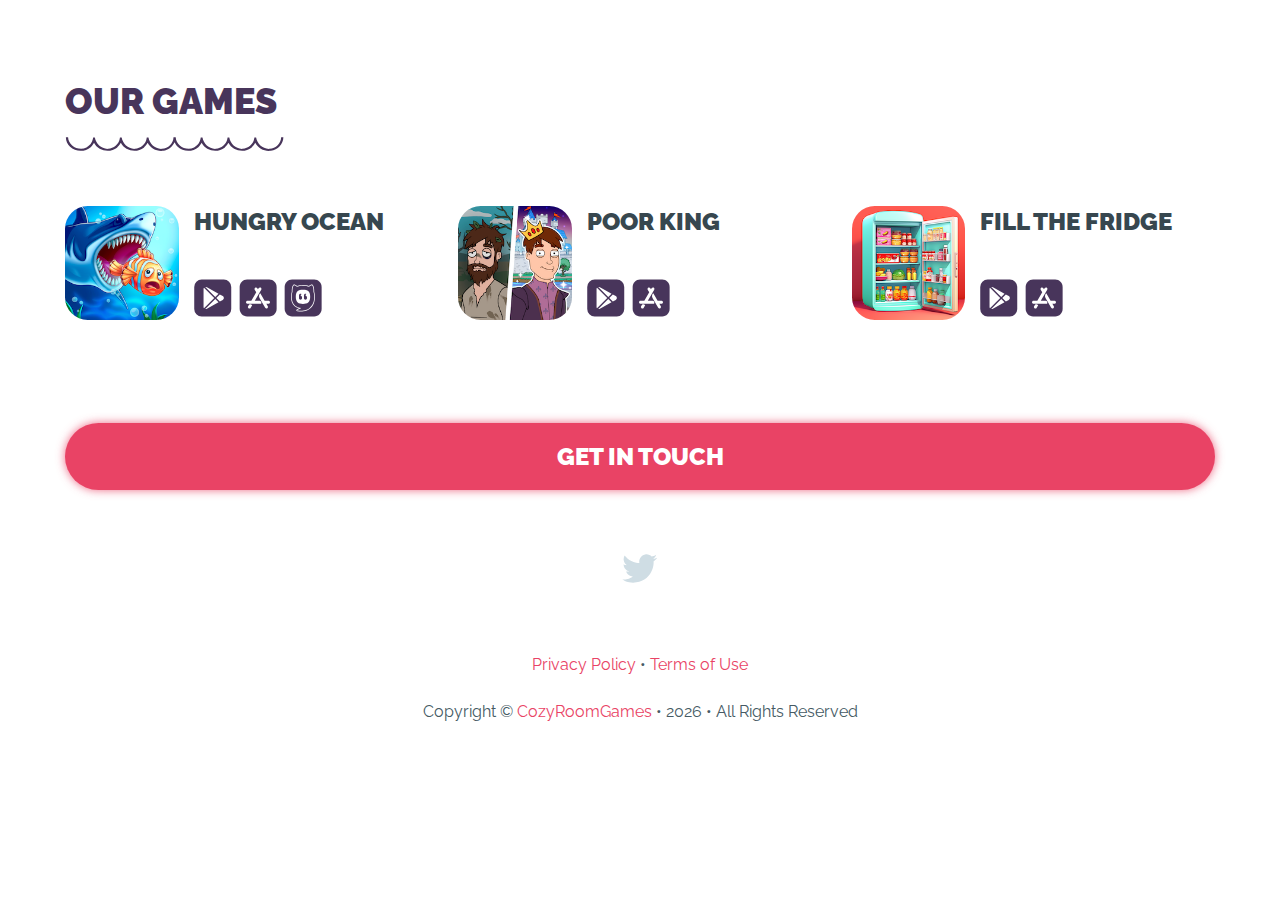
<file: index.html>
<!DOCTYPE html>
<html class="no-js" lang="en">
  <head>
    <meta charset="utf-8">
    <meta http-equiv="X-UA-Compatible" content="IE=edge">
    <meta name="viewport" content="width=device-width, initial-scale=1.0, maximum-scale=1">
    <meta class="foundation-mq">
    <meta name="google-site-verification" content="">
    <meta name="theme-color" content="#48355B">
    <title> Cozy Room Games</title>
    <link rel="apple-touch-icon" sizes="57x57" href="assets/favicons/apple-icon-57x57.png">
    <link rel="apple-touch-icon" sizes="60x60" href="assets/favicons//apple-icon-60x60.png">
    <link rel="apple-touch-icon" sizes="72x72" href="assets/favicons/apple-icon-72x72.png">
    <link rel="apple-touch-icon" sizes="76x76" href="assets/favicons/apple-icon-76x76.png">
    <link rel="apple-touch-icon" sizes="114x114" href="assets/favicons/apple-icon-114x114.png">
    <link rel="apple-touch-icon" sizes="120x120" href="assets/favicons/apple-icon-120x120.png">
    <link rel="apple-touch-icon" sizes="144x144" href="assets/favicons/apple-icon-144x144.png">
    <link rel="apple-touch-icon" sizes="152x152" href="assets/favicons/apple-icon-152x152.png">
    <link rel="apple-touch-icon" sizes="180x180" href="assets/favicons/apple-icon-180x180.png">
    <link rel="icon" type="image/png" sizes="192x192" href="assets/favicons/android-icon-192x192.png">
    <link rel="icon" type="image/png" sizes="32x32" href="assets/favicons/favicon-32x32.png">
    <link rel="icon" type="image/png" sizes="96x96" href="assets/favicons/favicon-96x96.png">
    <link rel="icon" type="image/png" sizes="16x16" href="assets/favicons/favicon-16x16.png">
    <link rel="manifest" href="assets/favicons/manifest.json">
    <meta name="msapplication-TileColor" content="#48355B">
    <meta name="msapplication-TileImage" content="assets/favicons/ms-icon-144x144.png">
    <link rel="stylesheet" href="assets/stylesheets/style-min.css">
    <link rel="stylesheet" href="assets/stylesheets/custom.css">
  </head>
  <body class="animate-in">
    <header  id="main-header">
     
    </header>
    <!--
    <section id="about">
      <div class="row">
        <header class="small-16 columns">
          <h2 class="uppercase">About Us</h2><img class="wave" src="assets/images/illustrations/graphic-small.svg" alt="separator">
          <p></p>
        </header>
      </div>
    </section>
    -->
    <section id="apps">
      <div class="row">
        <header class="small-16 columns">
          <h2 class="uppercase">Our games</h2><img class="wave" src="assets/images/illustrations/graphic.svg" alt="separator">
        </header>
        <div class="small-16 columns">
          <div class="apps-listing">
            <div class="row small-up-1 medium-up-2 large-up-3" data-equalizer="column-height" data-equalize-on="medium">

              <!-- APP-->
              <div class="column column-block" data-equalizer-watch="column-height">
                <div class="row collapse">
                  <div class="small-5 columns"><img class="app-icon" src="assets/images/games/hungry.png" alt="Hungry Ocean"></a></div>
                  <div class="small-11 columns">
                      <h3 class="title uppercase">Hungry Ocean</h3></a>
                    <ul>
                      <li><a href="https://play.google.com/store/apps/details?id=com.dmta21.big.fish.eat.small.hungryocean"><img src="assets/images/icons/googleplay.svg" alt="Google Play"></a></li>
                      <li><a href="https://apps.apple.com/us/app/hungry-ocean-fish-eater-game/id1586686107"><img src="assets/images/icons/appstore.svg" alt="Appstore"></a></li>
                      <li><a href="https://www.crazygames.com/game/hungry-ocean-eat-feed-and-grow-fish"><img src="assets/images/icons/crazy.svg" alt="Crazy Games"></a></li>
                    </ul>
                  </div>
                </div>
              </div>

              <!-- APP-->
              <div class="column column-block" data-equalizer-watch="column-height">
                <div class="row collapse">
                  <div class="small-5 columns"><img class="app-icon" src="assets/images/games/king.png" alt="Poor King"></a></div>
                  <div class="small-11 columns">
                      <h3 class="title uppercase">Poor King</h3></a>
                    <ul>
                      <li><a href="https://play.google.com/store/apps/details?id=com.dmta2211.fantasy.king.life.simulator"><img src="assets/images/icons/googleplay.svg" alt="Google Play"></a></li>
                      <li><a href="https://apps.apple.com/us/app/poor-king-hobo-to-millionaire/id6503479134"><img src="assets/images/icons/appstore.svg" alt="Appstore"></a></li>
                    </ul>
                  </div>
                </div>
              </div>

              <!-- APP-->
              <div class="column column-block" data-equalizer-watch="column-height">
                <div class="row collapse">
                  <div class="small-5 columns"><img class="app-icon" src="assets/images/games/fridge.png" alt="Poor King"></a></div>
                  <div class="small-11 columns">
                      <h3 class="title uppercase">Fill the fridge</h3></a>
                    <ul>
                      <li><a href="https://play.google.com/store/apps/details?id=com.dmta.FillTheFridge"><img src="assets/images/icons/googleplay.svg" alt="Google Play"></a></li>
                      <li><a href="https://apps.apple.com/ru/app/fill-the-fridge-restock-game/id6448310159"><img src="assets/images/icons/appstore.svg" alt="Appstore"></a></li>

                    </ul>
                  </div>
                </div>
              </div>
              
           


             <!-- END APPS--> 
            </div>
          </div>
        </div>
      </div>
    </section>
    <div id="contact">
      <div class="row">
        <div class="small-16 columns"><a class="button expanded rounded uppercase" href="mailto:hello@cozyroomgames.com">Get in Touch</a></div>
      </div>
  
      <div class="row">
        <div class="small-16 columns">
          <ul class="social center-list">
            <!-- twitter-->
            <li><a href="https://x.com/CozyRoomGames">
                <svg viewbox="0 0 37 30" width="35.992" xmlns="http://www.w3.org/2000/svg" fill-rule="evenodd" clip-rule="evenodd" stroke-linejoin="round" stroke-miterlimit="1.414">
                  <path d="M24.674.302c2.86-.051 4.382.991 5.836 2.317 1.235-.106 2.839-.796 3.783-1.276l.919-.502c-.54 1.458-1.271 2.6-2.396 3.466-.249.193-.497.452-.81.575V4.9c1.602-.017 2.923-.74 4.179-1.132v.018c-.659 1.049-1.552 2.112-2.504 2.874l-1.153.916c.021 1.697-.025 3.316-.342 4.741-1.844 8.289-6.73 13.916-14.466 16.326-2.777.866-7.266 1.221-10.448.431-1.578-.391-3.004-.833-4.342-1.419a17.163 17.163 0 0 1-2.089-1.077l-.648-.395c.717.021 1.557.219 2.359.09.726-.118 1.438-.087 2.108-.234 1.67-.366 3.153-.851 4.431-1.598.62-.363 1.56-.789 2-1.311-.829.014-1.581-.178-2.198-.396-2.389-.843-3.779-2.394-4.683-4.723.724.079 2.808.268 3.296-.144-.911-.05-1.787-.578-2.414-.97-1.921-1.202-3.488-3.219-3.477-6.322l.757.359c.482.204.973.313 1.549.432.244.05.73.193 1.009.089h-.036c-.372-.432-.977-.721-1.351-1.185-1.233-1.532-2.388-3.891-1.657-6.7.185-.712.479-1.341.792-1.921l.036.018c.144.301.464.521.667.773.63.78 1.406 1.481 2.198 2.101 2.696 2.109 5.125 3.404 9.025 4.364.989.243 2.133.429 3.314.431-.331-.967-.225-2.531.036-3.466.658-2.353 2.085-4.049 4.18-4.957A8.915 8.915 0 0 1 23.773.41l.901-.108" fill="#cfdde4"></path>
                </svg></a></li>
            <!-- facebook-->
            <!--
            <li><a href="#">
                <svg viewbox="0 0 37 37" width="35.992" xmlns="http://www.w3.org/2000/svg" fill-rule="evenodd" clip-rule="evenodd" stroke-linejoin="round" stroke-miterlimit="1.414">
                  <path d="M15.466 7.853c-1.642 0-3.235.263-4.309.787-1.074.525-1.848 1.453-2.249 2.287-.4.834-.599 1.85-.599 3.543v1.608H5.617v4.215h2.692v14h5.754v-14h3.588l.994-4.215h-4.582v-1.512c0-1.024.185-1.716.557-2.077.372-.36 1.11-.576 1.967-.576.87 0 1.568.406 2.447.919l1.048-3.965c-1.614-.455-2.932-1.014-4.616-1.014m17.876 29.054H2.908c-1.531 0-2.772-1.127-2.772-2.659V3.681A2.773 2.773 0 0 1 2.908.907h30.434a2.773 2.773 0 0 1 2.772 2.774v30.567c0 1.532-1.241 2.659-2.772 2.659" fill="#cfdde4"></path>
                </svg></a></li>
              -->
            <!-- instagram-->
            <!--
            <li><a href="#">
                <svg viewbox="0 0 37 37" width="35.992" xmlns="http://www.w3.org/2000/svg" fill-rule="evenodd" clip-rule="evenodd" stroke-linejoin="round" stroke-miterlimit="1.414">
                  <path d="M32.008 15.982h-3.317c.256.932.393 1.913.393 2.925 0 6.088-4.935 11.023-11.023 11.023S7.038 24.995 7.038 18.907c0-1.012.137-1.993.393-2.925H4.114v15.072a1.8 1.8 0 0 0 1.799 1.8h24.296a1.8 1.8 0 0 0 1.799-1.8V15.982zm0-9.223a1.8 1.8 0 0 0-1.799-1.799h-3.6a1.8 1.8 0 0 0-1.799 1.799v3.6a1.8 1.8 0 0 0 1.799 1.799h3.6a1.8 1.8 0 0 0 1.799-1.799v-3.6zm-13.947 5.174a6.97 6.97 0 0 0-6.325 4.049h-.006l-.03.078a6.353 6.353 0 0 0-.181.452c-.027.072-.056.144-.081.218a7.455 7.455 0 0 0-.134.477c-.018.076-.041.149-.057.226-.037.17-.062.343-.086.517-.01.071-.025.139-.033.211a6.973 6.973 0 0 0 6.933 7.719 6.973 6.973 0 0 0 6.933-7.719c-.008-.072-.023-.14-.033-.211a6.795 6.795 0 0 0-.086-.517c-.016-.077-.039-.15-.057-.226a7.455 7.455 0 0 0-.134-.477c-.025-.074-.054-.146-.081-.218a6.345 6.345 0 0 0-.18-.452c-.012-.026-.02-.052-.031-.078h-.006a6.97 6.97 0 0 0-6.325-4.049m13.497 24.97H4.564a4.499 4.499 0 0 1-4.499-4.499V5.41A4.499 4.499 0 0 1 4.564.911h26.994a4.499 4.499 0 0 1 4.499 4.499v26.994a4.499 4.499 0 0 1-4.499 4.499" fill="#cfdde4"></path>
                </svg></a></li>
              -->
            <!-- youtube-->
            <!--<li><a href="#">
                <svg viewbox="0 0 37 26" width="36" xmlns="http://www.w3.org/2000/svg" fill-rule="evenodd" clip-rule="evenodd" stroke-linejoin="round" stroke-miterlimit="1.414">
                  <path d="M16.581 18.643L16.51 7.3l7.894 5.721-7.823 5.622zM31.375.542L19.616.53 7.397.542C4.341.542.908 2.581.908 5.574v14.894c0 2.991 3.433 4.815 6.489 4.815h23.978c3.056 0 5.533-1.824 5.533-4.815V5.574c0-2.993-2.477-5.032-5.533-5.032" fill="#cfdde4" fill-rule="nonzero"></path>
                </svg></a></li> -->
           
          </ul>
        </div>
      </div>
    </div>
    <footer class="main-footer">
      <div class="row">
        <p class="text-center copy">  </p>
      </div>
      <div class="copyright">
        <div class="row">
          <div class="small-16 columns">
            <p class="text-center copy"> <a href="policy.html"> Privacy Policy </a> &bull; <a href="#"> Terms of Use </a> </p>
            <p class="text-center copy">Copyright &copy; <a href="#/">CozyRoomGames </a> &bull; <span class="date"></span> &bull; All Rights Reserved </p>
          </div>
        </div>
      </div>
    </footer>
    <script src="assets/js/app-min.js"></script>
    <script src="assets/js/functions.js"></script>
    <script>
      // body fade in-out
      window.addEventListener("beforeunload", function () {
        document.body.classList.add("animate-out");
      });
    </script>
  </body>
</html>
</file>
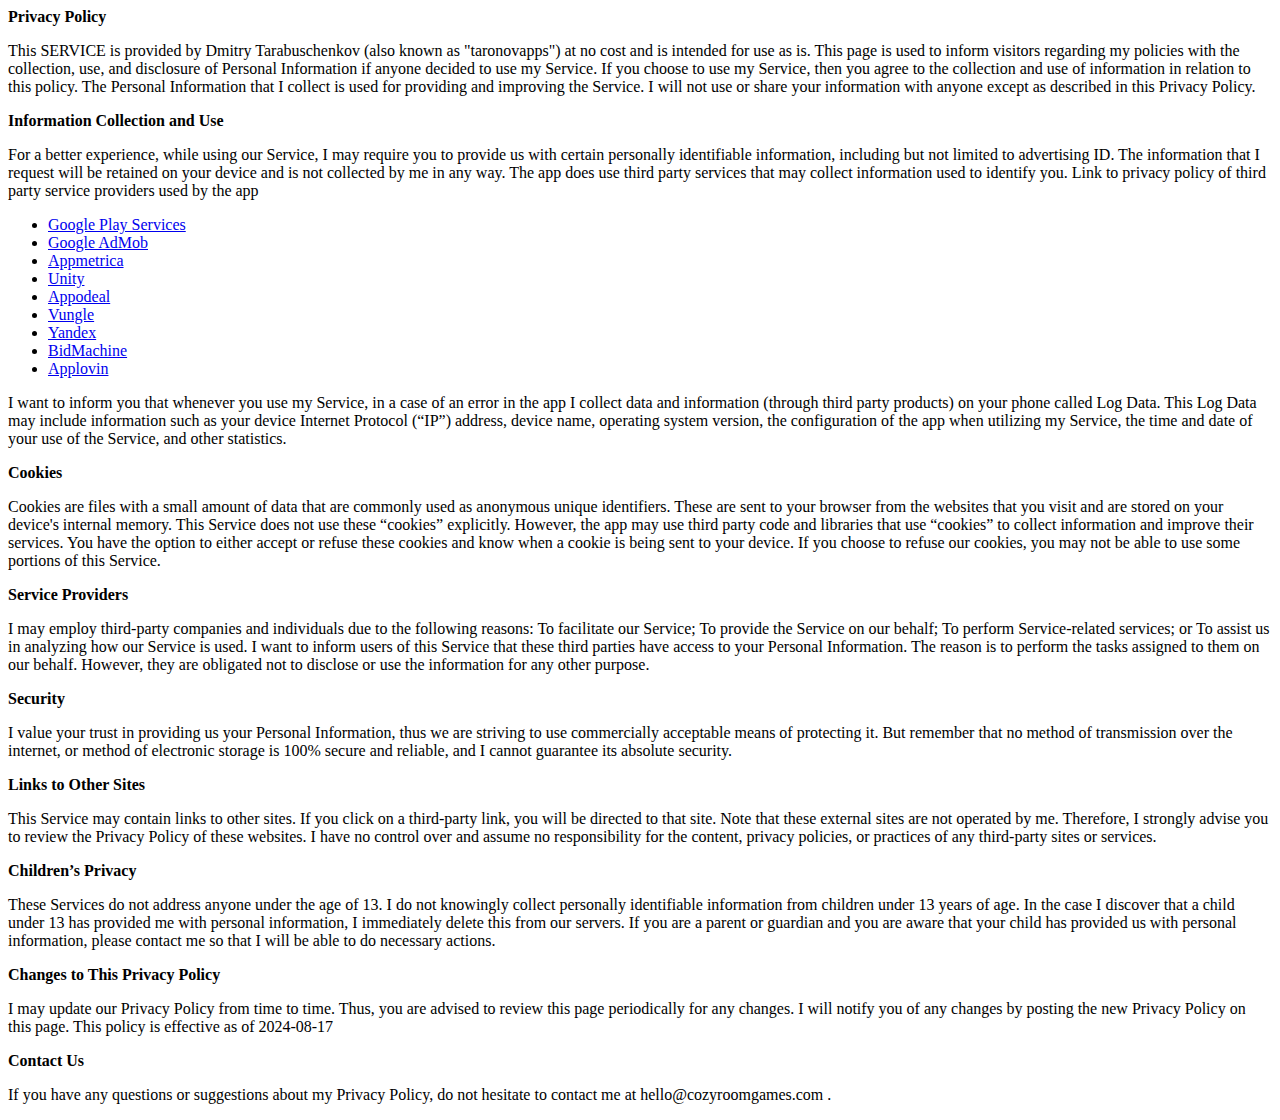
<file: policy.html>
<!DOCTYPE html>
<html class="no-js" lang="en">
<head>
</head>
<body>

    <strong>Privacy Policy</strong>

    <p>This SERVICE is provided by Dmitry Tarabuschenkov (also known as "taronovapps") at no cost and is intended for use as is.

This page is used to inform visitors regarding my policies with the collection, use, and disclosure of Personal Information if anyone decided to use my Service.

If you choose to use my Service, then you agree to the collection and use of information in relation to this policy. The Personal Information that I collect is used for providing and improving the Service. I will not use or share your information with anyone except as described in this Privacy Policy.
        </p>
<strong>Information Collection and Use</strong>

<p>For a better experience, while using our Service, I may require you to provide us with certain personally identifiable information, including but not limited to advertising ID. The information that I request will be retained on your device and is not collected by me in any way.

The app does use third party services that may collect information used to identify you.

Link to privacy policy of third party service providers used by the app
<ul>
<li> <a href="https://www.google.com/policies/privacy/"> Google Play Services </a> </li>
<li> <a href="https://support.google.com/admob/answer/6128543?hl=en">Google AdMob </a> </li>
<li> <a href="https://yandex.ru/legal/confidential/?lang=en"> Appmetrica </a>  </li>
<li> <a href="https://unity3d.com/legal/privacy-policy">Unity</a> </li>
<li> <a href="https://appodeal.com/privacy-policy">Appodeal</a> </li>
<li> <a href="https://vungle.com/privacy/">Vungle</a> </li>
<li> <a href="https://yandex.ru/legal/confidential/?lang=en">Yandex</a>  </li>
<li> <a href="https://bidmachine.io/privacy-policy/">BidMachine</a> </li>
<li> <a href="https://www.applovin.com/privacy/">Applovin</a> </li>
</ul>


I want to inform you that whenever you use my Service, in a case of an error in the app I collect data and information (through third party products) on your phone called Log Data. This Log Data may include information such as your device Internet Protocol (“IP”) address, device name, operating system version, the configuration of the app when utilizing my Service, the time and date of your use of the Service, and other statistics.
</p>
<strong> Cookies </strong>

<p>Cookies are files with a small amount of data that are commonly used as anonymous unique identifiers. These are sent to your browser from the websites that you visit and are stored on your device's internal memory.

This Service does not use these “cookies” explicitly. However, the app may use third party code and libraries that use “cookies” to collect information and improve their services. You have the option to either accept or refuse these cookies and know when a cookie is being sent to your device. If you choose to refuse our cookies, you may not be able to use some portions of this Service.
</p>
<strong>Service Providers</strong>
<p>
I may employ third-party companies and individuals due to the following reasons:

To facilitate our Service;
To provide the Service on our behalf;
To perform Service-related services; or
To assist us in analyzing how our Service is used.
I want to inform users of this Service that these third parties have access to your Personal Information. The reason is to perform the tasks assigned to them on our behalf. However, they are obligated not to disclose or use the information for any other purpose.
</p>
<strong>Security</strong>
<p>
I value your trust in providing us your Personal Information, thus we are striving to use commercially acceptable means of protecting it. But remember that no method of transmission over the internet, or method of electronic storage is 100% secure and reliable, and I cannot guarantee its absolute security.
</p>
<strong>Links to Other Sites</strong>
<p>
This Service may contain links to other sites. If you click on a third-party link, you will be directed to that site. Note that these external sites are not operated by me. Therefore, I strongly advise you to review the Privacy Policy of these websites. I have no control over and assume no responsibility for the content, privacy policies, or practices of any third-party sites or services.
</p>
<strong>Children’s Privacy</strong>
<p>
These Services do not address anyone under the age of 13. I do not knowingly collect personally identifiable information from children under 13 years of age. In the case I discover that a child under 13 has provided me with personal information, I immediately delete this from our servers. If you are a parent or guardian and you are aware that your child has provided us with personal information, please contact me so that I will be able to do necessary actions.
</p>
<strong>Changes to This Privacy Policy</strong>
<p>
I may update our Privacy Policy from time to time. Thus, you are advised to review this page periodically for any changes. I will notify you of any changes by posting the new Privacy Policy on this page.

This policy is effective as of 2024-08-17
</p>
<strong>Contact Us</strong>
<p>
If you have any questions or suggestions about my Privacy Policy, do not hesitate to contact me at hello@cozyroomgames.com .
</p>
</body>
</html>
</file>
<file: assets/stylesheets/style-min.css>
@charset "UTF-8";@import url("https://fonts.googleapis.com/css?family=Raleway:400,500,900");.image-replacement{text-indent:100%;white-space:nowrap;overflow:hidden}span.amp{font-family:Baskerville,'Goudy Old Style',Palatino,'Book Antiqua',serif!important;font-style:italic}.valign-middle{display:table;height:rem-calc(375)}.valign-middle .columns{display:table-cell;vertical-align:middle}.valign-middle .columns,.valign-middle [class*=column]+[class*=column]:last-child{float:none}.center-image{display:block;margin:0 auto}@media print,screen and (min-width:40em){.reveal,.reveal.large,.reveal.small,.reveal.tiny{right:auto;left:auto;margin:0 auto}}.slide-in-down.mui-enter{transition-duration:500ms;transition-timing-function:linear;transform:translateY(-100%);transition-property:transform, opacity;backface-visibility:hidden}.slide-in-down.mui-enter.mui-enter-active{transform:translateY(0)}.slide-in-left.mui-enter{transition-duration:500ms;transition-timing-function:linear;transform:translateX(-100%);transition-property:transform, opacity;backface-visibility:hidden}.slide-in-left.mui-enter.mui-enter-active{transform:translateX(0)}.slide-in-up.mui-enter{transition-duration:500ms;transition-timing-function:linear;transform:translateY(100%);transition-property:transform, opacity;backface-visibility:hidden}.slide-in-up.mui-enter.mui-enter-active{transform:translateY(0)}.slide-in-right.mui-enter{transition-duration:500ms;transition-timing-function:linear;transform:translateX(100%);transition-property:transform, opacity;backface-visibility:hidden}.slide-in-right.mui-enter.mui-enter-active{transform:translateX(0)}.slide-out-down.mui-leave{transition-duration:500ms;transition-timing-function:linear;transform:translateY(0);transition-property:transform, opacity;backface-visibility:hidden}.slide-out-down.mui-leave.mui-leave-active{transform:translateY(100%)}.slide-out-right.mui-leave{transition-duration:500ms;transition-timing-function:linear;transform:translateX(0);transition-property:transform, opacity;backface-visibility:hidden}.slide-out-right.mui-leave.mui-leave-active{transform:translateX(100%)}.slide-out-up.mui-leave{transition-duration:500ms;transition-timing-function:linear;transform:translateY(0);transition-property:transform, opacity;backface-visibility:hidden}.slide-out-up.mui-leave.mui-leave-active{transform:translateY(-100%)}.slide-out-left.mui-leave{transition-duration:500ms;transition-timing-function:linear;transform:translateX(0);transition-property:transform, opacity;backface-visibility:hidden}.slide-out-left.mui-leave.mui-leave-active{transform:translateX(-100%)}.fade-in.mui-enter{transition-duration:500ms;transition-timing-function:linear;opacity:0;transition-property:opacity}.fade-in.mui-enter.mui-enter-active{opacity:1}.fade-out.mui-leave{transition-duration:500ms;transition-timing-function:linear;opacity:1;transition-property:opacity}.fade-out.mui-leave.mui-leave-active{opacity:0}.hinge-in-from-top.mui-enter{transition-duration:500ms;transition-timing-function:linear;transform:perspective(2000px) rotateX(-90deg);transform-origin:top;transition-property:transform, opacity;opacity:0}.hinge-in-from-top.mui-enter.mui-enter-active{transform:perspective(2000px) rotate(0deg);opacity:1}.hinge-in-from-right.mui-enter{transition-duration:500ms;transition-timing-function:linear;transform:perspective(2000px) rotateY(-90deg);transform-origin:right;transition-property:transform, opacity;opacity:0}.hinge-in-from-right.mui-enter.mui-enter-active{transform:perspective(2000px) rotate(0deg);opacity:1}.hinge-in-from-bottom.mui-enter{transition-duration:500ms;transition-timing-function:linear;transform:perspective(2000px) rotateX(90deg);transform-origin:bottom;transition-property:transform, opacity;opacity:0}.hinge-in-from-bottom.mui-enter.mui-enter-active{transform:perspective(2000px) rotate(0deg);opacity:1}.hinge-in-from-left.mui-enter{transition-duration:500ms;transition-timing-function:linear;transform:perspective(2000px) rotateY(90deg);transform-origin:left;transition-property:transform, opacity;opacity:0}.hinge-in-from-left.mui-enter.mui-enter-active{transform:perspective(2000px) rotate(0deg);opacity:1}.hinge-in-from-middle-x.mui-enter{transition-duration:500ms;transition-timing-function:linear;transform:perspective(2000px) rotateX(-90deg);transform-origin:center;transition-property:transform, opacity;opacity:0}.hinge-in-from-middle-x.mui-enter.mui-enter-active{transform:perspective(2000px) rotate(0deg);opacity:1}.hinge-in-from-middle-y.mui-enter{transition-duration:500ms;transition-timing-function:linear;transform:perspective(2000px) rotateY(-90deg);transform-origin:center;transition-property:transform, opacity;opacity:0}.hinge-in-from-middle-y.mui-enter.mui-enter-active{transform:perspective(2000px) rotate(0deg);opacity:1}.hinge-out-from-top.mui-leave{transition-duration:500ms;transition-timing-function:linear;transform:perspective(2000px) rotate(0deg);transform-origin:top;transition-property:transform, opacity;opacity:1}.hinge-out-from-top.mui-leave.mui-leave-active{transform:perspective(2000px) rotateX(-90deg);opacity:0}.hinge-out-from-right.mui-leave{transition-duration:500ms;transition-timing-function:linear;transform:perspective(2000px) rotate(0deg);transform-origin:right;transition-property:transform, opacity;opacity:1}.hinge-out-from-right.mui-leave.mui-leave-active{transform:perspective(2000px) rotateY(-90deg);opacity:0}.hinge-out-from-bottom.mui-leave{transition-duration:500ms;transition-timing-function:linear;transform:perspective(2000px) rotate(0deg);transform-origin:bottom;transition-property:transform, opacity;opacity:1}.hinge-out-from-bottom.mui-leave.mui-leave-active{transform:perspective(2000px) rotateX(90deg);opacity:0}.hinge-out-from-left.mui-leave{transition-duration:500ms;transition-timing-function:linear;transform:perspective(2000px) rotate(0deg);transform-origin:left;transition-property:transform, opacity;opacity:1}.hinge-out-from-left.mui-leave.mui-leave-active{transform:perspective(2000px) rotateY(90deg);opacity:0}.hinge-out-from-middle-x.mui-leave{transition-duration:500ms;transition-timing-function:linear;transform:perspective(2000px) rotate(0deg);transform-origin:center;transition-property:transform, opacity;opacity:1}.hinge-out-from-middle-x.mui-leave.mui-leave-active{transform:perspective(2000px) rotateX(-90deg);opacity:0}.hinge-out-from-middle-y.mui-leave{transition-duration:500ms;transition-timing-function:linear;transform:perspective(2000px) rotate(0deg);transform-origin:center;transition-property:transform, opacity;opacity:1}.hinge-out-from-middle-y.mui-leave.mui-leave-active{transform:perspective(2000px) rotateY(-90deg);opacity:0}.scale-in-up.mui-enter{transition-duration:500ms;transition-timing-function:linear;transform:scale(0.5);transition-property:transform, opacity;opacity:0}.scale-in-up.mui-enter.mui-enter-active{transform:scale(1);opacity:1}.scale-in-down.mui-enter{transition-duration:500ms;transition-timing-function:linear;transform:scale(1.5);transition-property:transform, opacity;opacity:0}.scale-in-down.mui-enter.mui-enter-active{transform:scale(1);opacity:1}.scale-out-up.mui-leave{transition-duration:500ms;transition-timing-function:linear;transform:scale(1);transition-property:transform, opacity;opacity:1}.scale-out-up.mui-leave.mui-leave-active{transform:scale(1.5);opacity:0}.scale-out-down.mui-leave{transition-duration:500ms;transition-timing-function:linear;transform:scale(1);transition-property:transform, opacity;opacity:1}.scale-out-down.mui-leave.mui-leave-active{transform:scale(0.5);opacity:0}.spin-in.mui-enter{transition-duration:500ms;transition-timing-function:linear;transform:rotate(-0.75turn);transition-property:transform, opacity;opacity:0}.spin-in.mui-enter.mui-enter-active{transform:rotate(0);opacity:1}.spin-out.mui-leave{transition-duration:500ms;transition-timing-function:linear;transform:rotate(0);transition-property:transform, opacity;opacity:1}.spin-out.mui-leave.mui-leave-active{transform:rotate(0.75turn);opacity:0}.spin-in-ccw.mui-enter{transition-duration:500ms;transition-timing-function:linear;transform:rotate(0.75turn);transition-property:transform, opacity;opacity:0}.spin-in-ccw.mui-enter.mui-enter-active{transform:rotate(0);opacity:1}.spin-out-ccw.mui-leave{transition-duration:500ms;transition-timing-function:linear;transform:rotate(0);transition-property:transform, opacity;opacity:1}.spin-out-ccw.mui-leave.mui-leave-active{transform:rotate(-0.75turn);opacity:0}.slow{transition-duration:750ms!important}.fast{transition-duration:250ms!important}.linear{transition-timing-function:linear!important}.ease{transition-timing-function:ease!important}.ease-in{transition-timing-function:ease-in!important}.ease-out{transition-timing-function:ease-out!important}.ease-in-out{transition-timing-function:ease-in-out!important}.bounce-in{transition-timing-function:cubic-bezier(0.485, 0.155, 0.24, 1.245)!important}.bounce-out{transition-timing-function:cubic-bezier(0.485, 0.155, 0.515, 0.845)!important}.bounce-in-out{transition-timing-function:cubic-bezier(0.76, -0.245, 0.24, 1.245)!important}.short-delay{transition-delay:300ms!important}.long-delay{transition-delay:700ms!important}.shake{animation-name:shake-7}@keyframes shake-7{0%,10%,20%,30%,40%,50%,60%,70%,80%,90%{transform:translateX(7%)}5%,15%,25%,35%,45%,55%,65%,75%,85%,95%{transform:translateX(-7%)}}.spin-cw{animation-name:spin-cw-1turn}@keyframes spin-cw-1turn{0%{transform:rotate(-1turn)}to{transform:rotate(0)}}.spin-ccw{animation-name:spin-cw-1turn}@keyframes spin-cw-1turn{0%{transform:rotate(0)}to{transform:rotate(1turn)}}.wiggle{animation-name:wiggle-7deg}@keyframes wiggle-7deg{40%,50%,60%{transform:rotate(7deg)}35%,45%,55%,65%{transform:rotate(-7deg)}0%,30%,70%,to{transform:rotate(0)}}.shake,.spin-ccw,.spin-cw,.wiggle{animation-duration:500ms}.infinite{animation-iteration-count:infinite}.slow{animation-duration:750ms!important}.fast{animation-duration:250ms!important}.linear{animation-timing-function:linear!important}.ease{animation-timing-function:ease!important}.ease-in{animation-timing-function:ease-in!important}.ease-out{animation-timing-function:ease-out!important}.ease-in-out{animation-timing-function:ease-in-out!important}.bounce-in{animation-timing-function:cubic-bezier(0.485, 0.155, 0.24, 1.245)!important}.bounce-out{animation-timing-function:cubic-bezier(0.485, 0.155, 0.515, 0.845)!important}.bounce-in-out{animation-timing-function:cubic-bezier(0.76, -0.245, 0.24, 1.245)!important}.short-delay{animation-delay:300ms!important}.long-delay{animation-delay:700ms!important}
/*! normalize-scss | MIT/GPLv2 License | bit.ly/normalize-scss */html{font-family:sans-serif;line-height:1.15;-ms-text-size-adjust:100%;-webkit-text-size-adjust:100%}body{margin:0}article,aside,footer,header,nav,section{display:block}h1{font-size:2em;margin:0.67em 0}figcaption,figure{display:block}figure{margin:1em 40px}hr{box-sizing:content-box;height:0;overflow:visible}main{display:block}pre{font-family:monospace, monospace;font-size:1em}a{background-color:transparent;-webkit-text-decoration-skip:objects}a:active,a:hover{outline-width:0}abbr[title]{border-bottom:none;text-decoration:underline;text-decoration:underline dotted}b,strong{font-weight:inherit}b,strong{font-weight:bolder}code,kbd,samp{font-family:monospace, monospace;font-size:1em}dfn{font-style:italic}mark{background-color:#ff0;color:#000}small{font-size:80%}sub,sup{font-size:75%;line-height:0;position:relative;vertical-align:baseline}sub{bottom:-0.25em}sup{top:-0.5em}audio,video{display:inline-block}audio:not([controls]){display:none;height:0}img{border-style:none;}.app-icon{border-style:none;border-radius: 20%}svg:not(:root){overflow:hidden}button,input,optgroup,select,textarea{font-family:sans-serif;font-size:100%;line-height:1.15;margin:0}button{overflow:visible}button,select{text-transform:none}[type=reset],[type=submit],button,html [type=button]{-webkit-appearance:button}[type=button],[type=reset],[type=submit],button{}[type=button]::-moz-focus-inner,[type=reset]::-moz-focus-inner,[type=submit]::-moz-focus-inner,button::-moz-focus-inner{border-style:none;padding:0}[type=button]:-moz-focusring,[type=reset]:-moz-focusring,[type=submit]:-moz-focusring,button:-moz-focusring{outline:1px dotted ButtonText}input{overflow:visible}[type=checkbox],[type=radio]{box-sizing:border-box;padding:0}[type=number]::-webkit-inner-spin-button,[type=number]::-webkit-outer-spin-button{height:auto}[type=search]{-webkit-appearance:textfield;outline-offset:-2px}[type=search]::-webkit-search-cancel-button,[type=search]::-webkit-search-decoration{-webkit-appearance:none}::-webkit-file-upload-button{-webkit-appearance:button;font:inherit}fieldset{border:1px solid #c0c0c0;margin:0 2px;padding:0.35em 0.625em 0.75em}legend{box-sizing:border-box;display:table;max-width:100%;padding:0;color:inherit;white-space:normal}progress{display:inline-block;vertical-align:baseline}textarea{overflow:auto}details{display:block}summary{display:list-item}menu{display:block}canvas{display:inline-block}template{display:none}[hidden]{display:none}.foundation-mq{font-family:"small=0em&medium=40em&large=64em&xlarge=75em&xxlarge=90em"}html{box-sizing:border-box;font-size:100%}*,:after,:before{box-sizing:inherit}body{margin:0;padding:0;background:#fff;font-family:"Raleway", Arial, sans-serif;font-weight:normal;line-height:1.5;color:#37474F;-webkit-font-smoothing:antialiased;-moz-osx-font-smoothing:grayscale}img{display:inline-block;vertical-align:middle;max-width:100%;height:auto;-ms-interpolation-mode:bicubic}textarea{height:auto;min-height:50px;border-radius:0}select{box-sizing:border-box;width:100%;border-radius:0}.map_canvas embed,.map_canvas img,.map_canvas object,.mqa-display embed,.mqa-display img,.mqa-display object{max-width:none!important}button{padding:0;appearance:none;border:0;border-radius:0;background:transparent;line-height:1;cursor:auto}[data-whatinput=mouse] button{outline:0}pre{overflow:auto}button,input,optgroup,select,textarea{font-family:inherit}.is-visible{display:block!important}.is-hidden{display:none!important}.row{max-width:73.75rem;margin-right:auto;margin-left:auto}.row:after,.row:before{display:table;content:' ';flex-basis:0;order:1}.row:after{clear:both}.row.collapse>.column,.row.collapse>.columns{padding-right:0;padding-left:0}.row .row{margin-right:-0.625rem;margin-left:-0.625rem}@media print,screen and (min-width:40em){.row .row{margin-right:-0.9375rem;margin-left:-0.9375rem}}@media print,screen and (min-width:64em){.row .row{margin-right:-0.9375rem;margin-left:-0.9375rem}}.row .row.collapse{margin-right:0;margin-left:0}.row.expanded{max-width:none}.row.expanded .row{margin-right:auto;margin-left:auto}.row:not(.expanded) .row{max-width:none}.row.gutter-small>.column,.row.gutter-small>.columns{padding-right:0.625rem;padding-left:0.625rem}.row.gutter-medium>.column,.row.gutter-medium>.columns{padding-right:0.9375rem;padding-left:0.9375rem}.column,.columns{width:100%;float:left;padding-right:0.625rem;padding-left:0.625rem}@media print,screen and (min-width:40em){.column,.columns{padding-right:0.9375rem;padding-left:0.9375rem}}.column:last-child:not(:first-child),.columns:last-child:not(:first-child){float:right}.column.end:last-child:last-child,.end.columns:last-child:last-child{float:left}.column.row.row,.row.row.columns{float:none}.row .column.row.row,.row .row.row.columns{margin-right:0;margin-left:0;padding-right:0;padding-left:0}.small-1{width:6.25%}.small-push-1{position:relative;left:6.25%}.small-pull-1{position:relative;left:-6.25%}.small-offset-0{margin-left:0%}.small-2{width:12.5%}.small-push-2{position:relative;left:12.5%}.small-pull-2{position:relative;left:-12.5%}.small-offset-1{margin-left:6.25%}.small-3{width:18.75%}.small-push-3{position:relative;left:18.75%}.small-pull-3{position:relative;left:-18.75%}.small-offset-2{margin-left:12.5%}.small-4{width:25%}.small-push-4{position:relative;left:25%}.small-pull-4{position:relative;left:-25%}.small-offset-3{margin-left:18.75%}.small-5{width:31.25%}.small-push-5{position:relative;left:31.25%}.small-pull-5{position:relative;left:-31.25%}.small-offset-4{margin-left:25%}.small-6{width:37.5%}.small-push-6{position:relative;left:37.5%}.small-pull-6{position:relative;left:-37.5%}.small-offset-5{margin-left:31.25%}.small-7{width:43.75%}.small-push-7{position:relative;left:43.75%}.small-pull-7{position:relative;left:-43.75%}.small-offset-6{margin-left:37.5%}.small-8{width:50%}.small-push-8{position:relative;left:50%}.small-pull-8{position:relative;left:-50%}.small-offset-7{margin-left:43.75%}.small-9{width:56.25%}.small-push-9{position:relative;left:56.25%}.small-pull-9{position:relative;left:-56.25%}.small-offset-8{margin-left:50%}.small-10{width:62.5%}.small-push-10{position:relative;left:62.5%}.small-pull-10{position:relative;left:-62.5%}.small-offset-9{margin-left:56.25%}.small-11{width:68.75%}.small-push-11{position:relative;left:68.75%}.small-pull-11{position:relative;left:-68.75%}.small-offset-10{margin-left:62.5%}.small-12{width:75%}.small-push-12{position:relative;left:75%}.small-pull-12{position:relative;left:-75%}.small-offset-11{margin-left:68.75%}.small-13{width:81.25%}.small-push-13{position:relative;left:81.25%}.small-pull-13{position:relative;left:-81.25%}.small-offset-12{margin-left:75%}.small-14{width:87.5%}.small-push-14{position:relative;left:87.5%}.small-pull-14{position:relative;left:-87.5%}.small-offset-13{margin-left:81.25%}.small-15{width:93.75%}.small-push-15{position:relative;left:93.75%}.small-pull-15{position:relative;left:-93.75%}.small-offset-14{margin-left:87.5%}.small-16{width:100%}.small-offset-15{margin-left:93.75%}.small-up-1>.column,.small-up-1>.columns{float:left;width:100%}.small-up-1>.column:nth-of-type(1n),.small-up-1>.columns:nth-of-type(1n){clear:none}.small-up-1>.column:nth-of-type(1n+1),.small-up-1>.columns:nth-of-type(1n+1){clear:both}.small-up-1>.column:last-child,.small-up-1>.columns:last-child{float:left}.small-up-2>.column,.small-up-2>.columns{float:left;width:50%}.small-up-2>.column:nth-of-type(1n),.small-up-2>.columns:nth-of-type(1n){clear:none}.small-up-2>.column:nth-of-type(odd),.small-up-2>.columns:nth-of-type(odd){clear:both}.small-up-2>.column:last-child,.small-up-2>.columns:last-child{float:left}.small-up-3>.column,.small-up-3>.columns{float:left;width:33.33333%}.small-up-3>.column:nth-of-type(1n),.small-up-3>.columns:nth-of-type(1n){clear:none}.small-up-3>.column:nth-of-type(3n+1),.small-up-3>.columns:nth-of-type(3n+1){clear:both}.small-up-3>.column:last-child,.small-up-3>.columns:last-child{float:left}.small-up-4>.column,.small-up-4>.columns{float:left;width:25%}.small-up-4>.column:nth-of-type(1n),.small-up-4>.columns:nth-of-type(1n){clear:none}.small-up-4>.column:nth-of-type(4n+1),.small-up-4>.columns:nth-of-type(4n+1){clear:both}.small-up-4>.column:last-child,.small-up-4>.columns:last-child{float:left}.small-up-5>.column,.small-up-5>.columns{float:left;width:20%}.small-up-5>.column:nth-of-type(1n),.small-up-5>.columns:nth-of-type(1n){clear:none}.small-up-5>.column:nth-of-type(5n+1),.small-up-5>.columns:nth-of-type(5n+1){clear:both}.small-up-5>.column:last-child,.small-up-5>.columns:last-child{float:left}.small-up-6>.column,.small-up-6>.columns{float:left;width:16.66667%}.small-up-6>.column:nth-of-type(1n),.small-up-6>.columns:nth-of-type(1n){clear:none}.small-up-6>.column:nth-of-type(6n+1),.small-up-6>.columns:nth-of-type(6n+1){clear:both}.small-up-6>.column:last-child,.small-up-6>.columns:last-child{float:left}.small-up-7>.column,.small-up-7>.columns{float:left;width:14.28571%}.small-up-7>.column:nth-of-type(1n),.small-up-7>.columns:nth-of-type(1n){clear:none}.small-up-7>.column:nth-of-type(7n+1),.small-up-7>.columns:nth-of-type(7n+1){clear:both}.small-up-7>.column:last-child,.small-up-7>.columns:last-child{float:left}.small-up-8>.column,.small-up-8>.columns{float:left;width:12.5%}.small-up-8>.column:nth-of-type(1n),.small-up-8>.columns:nth-of-type(1n){clear:none}.small-up-8>.column:nth-of-type(8n+1),.small-up-8>.columns:nth-of-type(8n+1){clear:both}.small-up-8>.column:last-child,.small-up-8>.columns:last-child{float:left}.small-collapse>.column,.small-collapse>.columns{padding-right:0;padding-left:0}.small-collapse .row{margin-right:0;margin-left:0}.expanded.row .small-collapse.row{margin-right:0;margin-left:0}.small-uncollapse>.column,.small-uncollapse>.columns{padding-right:0.625rem;padding-left:0.625rem}.small-centered{margin-right:auto;margin-left:auto}.small-centered,.small-centered:last-child:not(:first-child){float:none;clear:both}.small-pull-0,.small-push-0,.small-uncentered{position:static;float:left;margin-right:0;margin-left:0}@media print,screen and (min-width:40em){.medium-1{width:6.25%}.medium-push-1{position:relative;left:6.25%}.medium-pull-1{position:relative;left:-6.25%}.medium-offset-0{margin-left:0%}.medium-2{width:12.5%}.medium-push-2{position:relative;left:12.5%}.medium-pull-2{position:relative;left:-12.5%}.medium-offset-1{margin-left:6.25%}.medium-3{width:18.75%}.medium-push-3{position:relative;left:18.75%}.medium-pull-3{position:relative;left:-18.75%}.medium-offset-2{margin-left:12.5%}.medium-4{width:25%}.medium-push-4{position:relative;left:25%}.medium-pull-4{position:relative;left:-25%}.medium-offset-3{margin-left:18.75%}.medium-5{width:31.25%}.medium-push-5{position:relative;left:31.25%}.medium-pull-5{position:relative;left:-31.25%}.medium-offset-4{margin-left:25%}.medium-6{width:37.5%}.medium-push-6{position:relative;left:37.5%}.medium-pull-6{position:relative;left:-37.5%}.medium-offset-5{margin-left:31.25%}.medium-7{width:43.75%}.medium-push-7{position:relative;left:43.75%}.medium-pull-7{position:relative;left:-43.75%}.medium-offset-6{margin-left:37.5%}.medium-8{width:50%}.medium-push-8{position:relative;left:50%}.medium-pull-8{position:relative;left:-50%}.medium-offset-7{margin-left:43.75%}.medium-9{width:56.25%}.medium-push-9{position:relative;left:56.25%}.medium-pull-9{position:relative;left:-56.25%}.medium-offset-8{margin-left:50%}.medium-10{width:62.5%}.medium-push-10{position:relative;left:62.5%}.medium-pull-10{position:relative;left:-62.5%}.medium-offset-9{margin-left:56.25%}.medium-11{width:68.75%}.medium-push-11{position:relative;left:68.75%}.medium-pull-11{position:relative;left:-68.75%}.medium-offset-10{margin-left:62.5%}.medium-12{width:75%}.medium-push-12{position:relative;left:75%}.medium-pull-12{position:relative;left:-75%}.medium-offset-11{margin-left:68.75%}.medium-13{width:81.25%}.medium-push-13{position:relative;left:81.25%}.medium-pull-13{position:relative;left:-81.25%}.medium-offset-12{margin-left:75%}.medium-14{width:87.5%}.medium-push-14{position:relative;left:87.5%}.medium-pull-14{position:relative;left:-87.5%}.medium-offset-13{margin-left:81.25%}.medium-15{width:93.75%}.medium-push-15{position:relative;left:93.75%}.medium-pull-15{position:relative;left:-93.75%}.medium-offset-14{margin-left:87.5%}.medium-16{width:100%}.medium-offset-15{margin-left:93.75%}.medium-up-1>.column,.medium-up-1>.columns{float:left;width:100%}.medium-up-1>.column:nth-of-type(1n),.medium-up-1>.columns:nth-of-type(1n){clear:none}.medium-up-1>.column:nth-of-type(1n+1),.medium-up-1>.columns:nth-of-type(1n+1){clear:both}.medium-up-1>.column:last-child,.medium-up-1>.columns:last-child{float:left}.medium-up-2>.column,.medium-up-2>.columns{float:left;width:50%}.medium-up-2>.column:nth-of-type(1n),.medium-up-2>.columns:nth-of-type(1n){clear:none}.medium-up-2>.column:nth-of-type(odd),.medium-up-2>.columns:nth-of-type(odd){clear:both}.medium-up-2>.column:last-child,.medium-up-2>.columns:last-child{float:left}.medium-up-3>.column,.medium-up-3>.columns{float:left;width:33.33333%}.medium-up-3>.column:nth-of-type(1n),.medium-up-3>.columns:nth-of-type(1n){clear:none}.medium-up-3>.column:nth-of-type(3n+1),.medium-up-3>.columns:nth-of-type(3n+1){clear:both}.medium-up-3>.column:last-child,.medium-up-3>.columns:last-child{float:left}.medium-up-4>.column,.medium-up-4>.columns{float:left;width:25%}.medium-up-4>.column:nth-of-type(1n),.medium-up-4>.columns:nth-of-type(1n){clear:none}.medium-up-4>.column:nth-of-type(4n+1),.medium-up-4>.columns:nth-of-type(4n+1){clear:both}.medium-up-4>.column:last-child,.medium-up-4>.columns:last-child{float:left}.medium-up-5>.column,.medium-up-5>.columns{float:left;width:20%}.medium-up-5>.column:nth-of-type(1n),.medium-up-5>.columns:nth-of-type(1n){clear:none}.medium-up-5>.column:nth-of-type(5n+1),.medium-up-5>.columns:nth-of-type(5n+1){clear:both}.medium-up-5>.column:last-child,.medium-up-5>.columns:last-child{float:left}.medium-up-6>.column,.medium-up-6>.columns{float:left;width:16.66667%}.medium-up-6>.column:nth-of-type(1n),.medium-up-6>.columns:nth-of-type(1n){clear:none}.medium-up-6>.column:nth-of-type(6n+1),.medium-up-6>.columns:nth-of-type(6n+1){clear:both}.medium-up-6>.column:last-child,.medium-up-6>.columns:last-child{float:left}.medium-up-7>.column,.medium-up-7>.columns{float:left;width:14.28571%}.medium-up-7>.column:nth-of-type(1n),.medium-up-7>.columns:nth-of-type(1n){clear:none}.medium-up-7>.column:nth-of-type(7n+1),.medium-up-7>.columns:nth-of-type(7n+1){clear:both}.medium-up-7>.column:last-child,.medium-up-7>.columns:last-child{float:left}.medium-up-8>.column,.medium-up-8>.columns{float:left;width:12.5%}.medium-up-8>.column:nth-of-type(1n),.medium-up-8>.columns:nth-of-type(1n){clear:none}.medium-up-8>.column:nth-of-type(8n+1),.medium-up-8>.columns:nth-of-type(8n+1){clear:both}.medium-up-8>.column:last-child,.medium-up-8>.columns:last-child{float:left}.medium-collapse>.column,.medium-collapse>.columns{padding-right:0;padding-left:0}.medium-collapse .row{margin-right:0;margin-left:0}.expanded.row .medium-collapse.row{margin-right:0;margin-left:0}.medium-uncollapse>.column,.medium-uncollapse>.columns{padding-right:0.9375rem;padding-left:0.9375rem}.medium-centered{margin-right:auto;margin-left:auto}.medium-centered,.medium-centered:last-child:not(:first-child){float:none;clear:both}.medium-pull-0,.medium-push-0,.medium-uncentered{position:static;float:left;margin-right:0;margin-left:0}}@media print,screen and (min-width:64em){.large-1{width:6.25%}.large-push-1{position:relative;left:6.25%}.large-pull-1{position:relative;left:-6.25%}.large-offset-0{margin-left:0%}.large-2{width:12.5%}.large-push-2{position:relative;left:12.5%}.large-pull-2{position:relative;left:-12.5%}.large-offset-1{margin-left:6.25%}.large-3{width:18.75%}.large-push-3{position:relative;left:18.75%}.large-pull-3{position:relative;left:-18.75%}.large-offset-2{margin-left:12.5%}.large-4{width:25%}.large-push-4{position:relative;left:25%}.large-pull-4{position:relative;left:-25%}.large-offset-3{margin-left:18.75%}.large-5{width:31.25%}.large-push-5{position:relative;left:31.25%}.large-pull-5{position:relative;left:-31.25%}.large-offset-4{margin-left:25%}.large-6{width:37.5%}.large-push-6{position:relative;left:37.5%}.large-pull-6{position:relative;left:-37.5%}.large-offset-5{margin-left:31.25%}.large-7{width:43.75%}.large-push-7{position:relative;left:43.75%}.large-pull-7{position:relative;left:-43.75%}.large-offset-6{margin-left:37.5%}.large-8{width:50%}.large-push-8{position:relative;left:50%}.large-pull-8{position:relative;left:-50%}.large-offset-7{margin-left:43.75%}.large-9{width:56.25%}.large-push-9{position:relative;left:56.25%}.large-pull-9{position:relative;left:-56.25%}.large-offset-8{margin-left:50%}.large-10{width:62.5%}.large-push-10{position:relative;left:62.5%}.large-pull-10{position:relative;left:-62.5%}.large-offset-9{margin-left:56.25%}.large-11{width:68.75%}.large-push-11{position:relative;left:68.75%}.large-pull-11{position:relative;left:-68.75%}.large-offset-10{margin-left:62.5%}.large-12{width:75%}.large-push-12{position:relative;left:75%}.large-pull-12{position:relative;left:-75%}.large-offset-11{margin-left:68.75%}.large-13{width:81.25%}.large-push-13{position:relative;left:81.25%}.large-pull-13{position:relative;left:-81.25%}.large-offset-12{margin-left:75%}.large-14{width:87.5%}.large-push-14{position:relative;left:87.5%}.large-pull-14{position:relative;left:-87.5%}.large-offset-13{margin-left:81.25%}.large-15{width:93.75%}.large-push-15{position:relative;left:93.75%}.large-pull-15{position:relative;left:-93.75%}.large-offset-14{margin-left:87.5%}.large-16{width:100%}.large-offset-15{margin-left:93.75%}.large-up-1>.column,.large-up-1>.columns{float:left;width:100%}.large-up-1>.column:nth-of-type(1n),.large-up-1>.columns:nth-of-type(1n){clear:none}.large-up-1>.column:nth-of-type(1n+1),.large-up-1>.columns:nth-of-type(1n+1){clear:both}.large-up-1>.column:last-child,.large-up-1>.columns:last-child{float:left}.large-up-2>.column,.large-up-2>.columns{float:left;width:50%}.large-up-2>.column:nth-of-type(1n),.large-up-2>.columns:nth-of-type(1n){clear:none}.large-up-2>.column:nth-of-type(odd),.large-up-2>.columns:nth-of-type(odd){clear:both}.large-up-2>.column:last-child,.large-up-2>.columns:last-child{float:left}.large-up-3>.column,.large-up-3>.columns{float:left;width:33.33333%}.large-up-3>.column:nth-of-type(1n),.large-up-3>.columns:nth-of-type(1n){clear:none}.large-up-3>.column:nth-of-type(3n+1),.large-up-3>.columns:nth-of-type(3n+1){clear:both}.large-up-3>.column:last-child,.large-up-3>.columns:last-child{float:left}.large-up-4>.column,.large-up-4>.columns{float:left;width:25%}.large-up-4>.column:nth-of-type(1n),.large-up-4>.columns:nth-of-type(1n){clear:none}.large-up-4>.column:nth-of-type(4n+1),.large-up-4>.columns:nth-of-type(4n+1){clear:both}.large-up-4>.column:last-child,.large-up-4>.columns:last-child{float:left}.large-up-5>.column,.large-up-5>.columns{float:left;width:20%}.large-up-5>.column:nth-of-type(1n),.large-up-5>.columns:nth-of-type(1n){clear:none}.large-up-5>.column:nth-of-type(5n+1),.large-up-5>.columns:nth-of-type(5n+1){clear:both}.large-up-5>.column:last-child,.large-up-5>.columns:last-child{float:left}.large-up-6>.column,.large-up-6>.columns{float:left;width:16.66667%}.large-up-6>.column:nth-of-type(1n),.large-up-6>.columns:nth-of-type(1n){clear:none}.large-up-6>.column:nth-of-type(6n+1),.large-up-6>.columns:nth-of-type(6n+1){clear:both}.large-up-6>.column:last-child,.large-up-6>.columns:last-child{float:left}.large-up-7>.column,.large-up-7>.columns{float:left;width:14.28571%}.large-up-7>.column:nth-of-type(1n),.large-up-7>.columns:nth-of-type(1n){clear:none}.large-up-7>.column:nth-of-type(7n+1),.large-up-7>.columns:nth-of-type(7n+1){clear:both}.large-up-7>.column:last-child,.large-up-7>.columns:last-child{float:left}.large-up-8>.column,.large-up-8>.columns{float:left;width:12.5%}.large-up-8>.column:nth-of-type(1n),.large-up-8>.columns:nth-of-type(1n){clear:none}.large-up-8>.column:nth-of-type(8n+1),.large-up-8>.columns:nth-of-type(8n+1){clear:both}.large-up-8>.column:last-child,.large-up-8>.columns:last-child{float:left}.large-collapse>.column,.large-collapse>.columns{padding-right:0;padding-left:0}.large-collapse .row{margin-right:0;margin-left:0}.expanded.row .large-collapse.row{margin-right:0;margin-left:0}.large-uncollapse>.column,.large-uncollapse>.columns{padding-right:0.9375rem;padding-left:0.9375rem}.large-centered{margin-right:auto;margin-left:auto}.large-centered,.large-centered:last-child:not(:first-child){float:none;clear:both}.large-pull-0,.large-push-0,.large-uncentered{position:static;float:left;margin-right:0;margin-left:0}}.column-block{margin-bottom:1.25rem}.column-block>:last-child{margin-bottom:0}@media print,screen and (min-width:40em){.column-block{margin-bottom:1.875rem}.column-block>:last-child{margin-bottom:0}}blockquote,dd,div,dl,dt,form,h1,h2,h3,h4,h5,h6,li,ol,p,pre,td,th,ul{margin:0;padding:0}p{margin-bottom:1rem;font-size:inherit;line-height:1.6;text-rendering:optimizeLegibility}em,i{font-style:italic;line-height:inherit}b,strong{font-weight:bold;line-height:inherit}small{font-size:80%;line-height:inherit}.h1,.h2,.h3,.h4,.h5,.h6,h1,h2,h3,h4,h5,h6{font-family:"Raleway", Arial, sans-serif;font-style:normal;font-weight:900;color:#48355B;text-rendering:optimizeLegibility}.h1 small,.h2 small,.h3 small,.h4 small,.h5 small,.h6 small,h1 small,h2 small,h3 small,h4 small,h5 small,h6 small{line-height:0;color:#cacaca}.h1,h1{font-size:1.5rem;line-height:1.1;margin-top:0;margin-bottom:0.5rem}.h2,h2{font-size:1.375rem;line-height:1.1;margin-top:0;margin-bottom:0.5rem}.h3,h3{font-size:1.1875rem;line-height:1.1;margin-top:0;margin-bottom:0.5rem}.h4,h4{font-size:1.125rem;line-height:1.1;margin-top:0;margin-bottom:0.5rem}.h5,h5{font-size:1.0625rem;line-height:1.1;margin-top:0;margin-bottom:0.5rem}.h6,h6{font-size:1rem;line-height:1.1;margin-top:0;margin-bottom:0.5rem}@media print,screen and (min-width:40em){.h1,h1{font-size:3rem}.h2,h2{font-size:2.25rem}.h3,h3{font-size:1.5rem}.h4,h4{font-size:1.375rem}.h5,h5{font-size:1.25rem}.h6,h6{font-size:1rem}}a{line-height:inherit;color:#E94365;text-decoration:none;cursor:pointer}a:focus,a:hover{color:#e52048}a img{border:0}hr{clear:both;max-width:73.75rem;height:0;margin:1.25rem auto;border-top:0;border-right:0;border-bottom:1px solid #cacaca;border-left:0}dl,ol,ul{margin-bottom:1rem;list-style-position:outside;line-height:1.6}li{font-size:inherit}ul{margin-left:1.25rem;list-style-type:disc}ol{margin-left:1.25rem}ol ol,ol ul,ul ol,ul ul{margin-left:1.25rem;margin-bottom:0}dl{margin-bottom:1rem}dl dt{margin-bottom:0.3rem;font-weight:bold}blockquote{margin:0 0 1rem;padding:0.5625rem 1.25rem 0 1.1875rem;border-left:1px solid #cacaca}blockquote,blockquote p{line-height:1.6;color:#8a8a8a}cite{display:block;font-size:0.8125rem;color:#8a8a8a}cite:before{content:"— "}abbr,abbr[title]{border-bottom:1px dotted #0a0a0a;cursor:help;text-decoration:none}figure{margin:0}code{padding:0.125rem 0.3125rem 0.0625rem;border:1px solid #cacaca;background-color:#e6e6e6;font-family:Consolas, "Liberation Mono", Courier, monospace;font-weight:normal;color:#0a0a0a}kbd{margin:0;padding:0.125rem 0.25rem 0;background-color:#e6e6e6;font-family:Consolas, "Liberation Mono", Courier, monospace;color:#0a0a0a}.subheader{margin-top:0.2rem;margin-bottom:0.5rem;font-weight:normal;line-height:1.4;color:#8a8a8a}.lead{font-size:125%;line-height:1.6}.stat{font-size:2.5rem;line-height:1}p+.stat{margin-top:-1rem}ol.no-bullet,ul.no-bullet{margin-left:0;list-style:none}.text-left{text-align:left}.text-right{text-align:right}.text-center{text-align:center}.text-justify{text-align:justify}@media print,screen and (min-width:40em){.medium-text-left{text-align:left}.medium-text-right{text-align:right}.medium-text-center{text-align:center}.medium-text-justify{text-align:justify}}@media print,screen and (min-width:64em){.large-text-left{text-align:left}.large-text-right{text-align:right}.large-text-center{text-align:center}.large-text-justify{text-align:justify}}.show-for-print{display:none!important}@media print{*{background:transparent!important;box-shadow:none!important;color:black!important;text-shadow:none!important}.show-for-print{display:block!important}.hide-for-print{display:none!important}table.show-for-print{display:table!important}thead.show-for-print{display:table-header-group!important}tbody.show-for-print{display:table-row-group!important}tr.show-for-print{display:table-row!important}td.show-for-print{display:table-cell!important}th.show-for-print{display:table-cell!important}a,a:visited{text-decoration:underline}a[href]:after{content:" (" attr(href) ")"}.ir a:after,a[href^='#']:after,a[href^='javascript:']:after{content:''}abbr[title]:after{content:" (" attr(title) ")"}blockquote,pre{border:1px solid #8a8a8a;page-break-inside:avoid}thead{display:table-header-group}img,tr{page-break-inside:avoid}img{max-width:100%!important}@page{margin:0.5cm}h2,h3,p{orphans:3;widows:3}h2,h3{page-break-after:avoid}.print-break-inside{page-break-inside:auto}}.button{display:inline-block;vertical-align:middle;margin:0 0 1rem 0;font-family:inherit;padding:0.85em 1em;-webkit-appearance:none;border:1px solid transparent;border-radius:0;transition:background-color 0.25s ease-out, color 0.25s ease-out;font-size:0.9rem;line-height:1;text-align:center;cursor:pointer;background-color:#E94365;color:#fff}[data-whatinput=mouse] .button{outline:0}.button:focus,.button:hover{background-color:#e6284f;color:#fff}.button.tiny{font-size:0.6rem}.button.small{font-size:0.75rem}.button.large{font-size:1.25rem}.button.expanded{display:block;width:100%;margin-right:0;margin-left:0}.button.primary{background-color:#E94365;color:#0a0a0a}.button.primary:focus,.button.primary:hover{background-color:#e6284f;color:#0a0a0a}.button.secondary{background-color:#767676;color:#fff}.button.secondary:focus,.button.secondary:hover{background-color:#6a6a6a;color:#fff}.button.success{background-color:#3adb76;color:#0a0a0a}.button.success:focus,.button.success:hover{background-color:#27d367;color:#0a0a0a}.button.warning{background-color:#ffae00;color:#0a0a0a}.button.warning:focus,.button.warning:hover{background-color:#e69d00;color:#0a0a0a}.button.alert{background-color:#E53935;color:#0a0a0a}.button.alert:focus,.button.alert:hover{background-color:#e1211d;color:#0a0a0a}.button.disabled,.button[disabled]{opacity:0.25;cursor:not-allowed}.button.disabled,.button.disabled:focus,.button.disabled:hover,.button[disabled],.button[disabled]:focus,.button[disabled]:hover{background-color:#E94365;color:#fff}.button.disabled.primary,.button[disabled].primary{opacity:0.25;cursor:not-allowed}.button.disabled.primary,.button.disabled.primary:focus,.button.disabled.primary:hover,.button[disabled].primary,.button[disabled].primary:focus,.button[disabled].primary:hover{background-color:#E94365;color:#0a0a0a}.button.disabled.secondary,.button[disabled].secondary{opacity:0.25;cursor:not-allowed}.button.disabled.secondary,.button.disabled.secondary:focus,.button.disabled.secondary:hover,.button[disabled].secondary,.button[disabled].secondary:focus,.button[disabled].secondary:hover{background-color:#767676;color:#fff}.button.disabled.success,.button[disabled].success{opacity:0.25;cursor:not-allowed}.button.disabled.success,.button.disabled.success:focus,.button.disabled.success:hover,.button[disabled].success,.button[disabled].success:focus,.button[disabled].success:hover{background-color:#3adb76;color:#0a0a0a}.button.disabled.warning,.button[disabled].warning{opacity:0.25;cursor:not-allowed}.button.disabled.warning,.button.disabled.warning:focus,.button.disabled.warning:hover,.button[disabled].warning,.button[disabled].warning:focus,.button[disabled].warning:hover{background-color:#ffae00;color:#0a0a0a}.button.disabled.alert,.button[disabled].alert{opacity:0.25;cursor:not-allowed}.button.disabled.alert,.button.disabled.alert:focus,.button.disabled.alert:hover,.button[disabled].alert,.button[disabled].alert:focus,.button[disabled].alert:hover{background-color:#E53935;color:#0a0a0a}.button.hollow{border:1px solid #E94365;color:#E94365}.button.hollow,.button.hollow:focus,.button.hollow:hover{background-color:transparent}.button.hollow.disabled,.button.hollow.disabled:focus,.button.hollow.disabled:hover,.button.hollow[disabled],.button.hollow[disabled]:focus,.button.hollow[disabled]:hover{background-color:transparent}.button.hollow:focus,.button.hollow:hover{border-color:#861028;color:#861028}.button.hollow:focus.disabled,.button.hollow:focus[disabled],.button.hollow:hover.disabled,.button.hollow:hover[disabled]{border:1px solid #E94365;color:#E94365}.button.hollow.primary{border:1px solid #E94365;color:#E94365}.button.hollow.primary:focus,.button.hollow.primary:hover{border-color:#861028;color:#861028}.button.hollow.primary:focus.disabled,.button.hollow.primary:focus[disabled],.button.hollow.primary:hover.disabled,.button.hollow.primary:hover[disabled]{border:1px solid #E94365;color:#E94365}.button.hollow.secondary{border:1px solid #767676;color:#767676}.button.hollow.secondary:focus,.button.hollow.secondary:hover{border-color:#3b3b3b;color:#3b3b3b}.button.hollow.secondary:focus.disabled,.button.hollow.secondary:focus[disabled],.button.hollow.secondary:hover.disabled,.button.hollow.secondary:hover[disabled]{border:1px solid #767676;color:#767676}.button.hollow.success{border:1px solid #3adb76;color:#3adb76}.button.hollow.success:focus,.button.hollow.success:hover{border-color:#157539;color:#157539}.button.hollow.success:focus.disabled,.button.hollow.success:focus[disabled],.button.hollow.success:hover.disabled,.button.hollow.success:hover[disabled]{border:1px solid #3adb76;color:#3adb76}.button.hollow.warning{border:1px solid #ffae00;color:#ffae00}.button.hollow.warning:focus,.button.hollow.warning:hover{border-color:#805700;color:#805700}.button.hollow.warning:focus.disabled,.button.hollow.warning:focus[disabled],.button.hollow.warning:hover.disabled,.button.hollow.warning:hover[disabled]{border:1px solid #ffae00;color:#ffae00}.button.hollow.alert{border:1px solid #E53935;color:#E53935}.button.hollow.alert:focus,.button.hollow.alert:hover{border-color:#7d1310;color:#7d1310}.button.hollow.alert:focus.disabled,.button.hollow.alert:focus[disabled],.button.hollow.alert:hover.disabled,.button.hollow.alert:hover[disabled]{border:1px solid #E53935;color:#E53935}.button.clear{border:1px solid #E94365;color:#E94365}.button.clear,.button.clear:focus,.button.clear:hover{background-color:transparent}.button.clear.disabled,.button.clear.disabled:focus,.button.clear.disabled:hover,.button.clear[disabled],.button.clear[disabled]:focus,.button.clear[disabled]:hover{background-color:transparent}.button.clear:focus,.button.clear:hover{border-color:#861028;color:#861028}.button.clear:focus.disabled,.button.clear:focus[disabled],.button.clear:hover.disabled,.button.clear:hover[disabled]{border:1px solid #E94365;color:#E94365}.button.clear,.button.clear.disabled,.button.clear:focus,.button.clear:focus.disabled,.button.clear:focus[disabled],.button.clear:hover,.button.clear:hover.disabled,.button.clear:hover[disabled],.button.clear[disabled]{border-color:transparent}.button.clear.primary{border:1px solid #E94365;color:#E94365}.button.clear.primary:focus,.button.clear.primary:hover{border-color:#861028;color:#861028}.button.clear.primary:focus.disabled,.button.clear.primary:focus[disabled],.button.clear.primary:hover.disabled,.button.clear.primary:hover[disabled]{border:1px solid #E94365;color:#E94365}.button.clear.primary,.button.clear.primary.disabled,.button.clear.primary:focus,.button.clear.primary:focus.disabled,.button.clear.primary:focus[disabled],.button.clear.primary:hover,.button.clear.primary:hover.disabled,.button.clear.primary:hover[disabled],.button.clear.primary[disabled]{border-color:transparent}.button.clear.secondary{border:1px solid #767676;color:#767676}.button.clear.secondary:focus,.button.clear.secondary:hover{border-color:#3b3b3b;color:#3b3b3b}.button.clear.secondary:focus.disabled,.button.clear.secondary:focus[disabled],.button.clear.secondary:hover.disabled,.button.clear.secondary:hover[disabled]{border:1px solid #767676;color:#767676}.button.clear.secondary,.button.clear.secondary.disabled,.button.clear.secondary:focus,.button.clear.secondary:focus.disabled,.button.clear.secondary:focus[disabled],.button.clear.secondary:hover,.button.clear.secondary:hover.disabled,.button.clear.secondary:hover[disabled],.button.clear.secondary[disabled]{border-color:transparent}.button.clear.success{border:1px solid #3adb76;color:#3adb76}.button.clear.success:focus,.button.clear.success:hover{border-color:#157539;color:#157539}.button.clear.success:focus.disabled,.button.clear.success:focus[disabled],.button.clear.success:hover.disabled,.button.clear.success:hover[disabled]{border:1px solid #3adb76;color:#3adb76}.button.clear.success,.button.clear.success.disabled,.button.clear.success:focus,.button.clear.success:focus.disabled,.button.clear.success:focus[disabled],.button.clear.success:hover,.button.clear.success:hover.disabled,.button.clear.success:hover[disabled],.button.clear.success[disabled]{border-color:transparent}.button.clear.warning{border:1px solid #ffae00;color:#ffae00}.button.clear.warning:focus,.button.clear.warning:hover{border-color:#805700;color:#805700}.button.clear.warning:focus.disabled,.button.clear.warning:focus[disabled],.button.clear.warning:hover.disabled,.button.clear.warning:hover[disabled]{border:1px solid #ffae00;color:#ffae00}.button.clear.warning,.button.clear.warning.disabled,.button.clear.warning:focus,.button.clear.warning:focus.disabled,.button.clear.warning:focus[disabled],.button.clear.warning:hover,.button.clear.warning:hover.disabled,.button.clear.warning:hover[disabled],.button.clear.warning[disabled]{border-color:transparent}.button.clear.alert{border:1px solid #E53935;color:#E53935}.button.clear.alert:focus,.button.clear.alert:hover{border-color:#7d1310;color:#7d1310}.button.clear.alert:focus.disabled,.button.clear.alert:focus[disabled],.button.clear.alert:hover.disabled,.button.clear.alert:hover[disabled]{border:1px solid #E53935;color:#E53935}.button.clear.alert,.button.clear.alert.disabled,.button.clear.alert:focus,.button.clear.alert:focus.disabled,.button.clear.alert:focus[disabled],.button.clear.alert:hover,.button.clear.alert:hover.disabled,.button.clear.alert:hover[disabled],.button.clear.alert[disabled]{border-color:transparent}.button.dropdown:after{display:block;width:0;height:0;border:inset 0.4em;content:'';border-bottom-width:0;border-top-style:solid;border-color:#fff transparent transparent;position:relative;top:0.4em;display:inline-block;float:right;margin-left:1em}.button.dropdown.hollow:after{border-top-color:#E94365}.button.dropdown.hollow.primary:after{border-top-color:#E94365}.button.dropdown.hollow.secondary:after{border-top-color:#767676}.button.dropdown.hollow.success:after{border-top-color:#3adb76}.button.dropdown.hollow.warning:after{border-top-color:#ffae00}.button.dropdown.hollow.alert:after{border-top-color:#E53935}.button.arrow-only:after{top:-0.1em;float:none;margin-left:0}a.button:focus,a.button:hover{text-decoration:none}[type=color],[type=date],[type=datetime],[type=datetime-local],[type=email],[type=month],[type=number],[type=password],[type=search],[type=tel],[type=text],[type=time],[type=url],[type=week],textarea{display:block;box-sizing:border-box;width:100%;height:2.34375rem;margin:0 0 1rem;padding:0.5rem;border:2px solid #cacaca;border-radius:0;background-color:#fff;box-shadow:inset 0 1px 2px rgba(10, 10, 10, 0.1);font-family:inherit;font-size:0.9375rem;font-weight:normal;line-height:1.5;color:#37474F;transition:box-shadow 0.5s, border-color 0.25s ease-in-out;appearance:none}[type=color]:focus,[type=date]:focus,[type=datetime]:focus,[type=datetime-local]:focus,[type=email]:focus,[type=month]:focus,[type=number]:focus,[type=password]:focus,[type=search]:focus,[type=tel]:focus,[type=text]:focus,[type=time]:focus,[type=url]:focus,[type=week]:focus,textarea:focus{outline:none;border:2px solid #48355B;background-color:#fff;box-shadow:0 0 5px #cacaca;transition:box-shadow 0.5s, border-color 0.25s ease-in-out}textarea{max-width:100%}textarea[rows]{height:auto}input::placeholder,textarea::placeholder{color:#cacaca}input:disabled,input[readonly],textarea:disabled,textarea[readonly]{background-color:#e6e6e6;cursor:not-allowed}[type=button],[type=submit]{appearance:none;border-radius:0}input[type=search]{box-sizing:border-box}[type=checkbox],[type=file],[type=radio]{margin:0 0 1rem}[type=checkbox]+label,[type=radio]+label{display:inline-block;vertical-align:baseline;margin-left:0.5rem;margin-right:1rem;margin-bottom:0}[type=checkbox]+label[for],[type=radio]+label[for]{cursor:pointer}label>[type=checkbox],label>[type=radio]{margin-right:0.5rem}[type=file]{width:100%}label{display:block;margin:0;font-size:1.125rem;font-weight:normal;line-height:2.5;color:#37474F}label.middle{margin:0 0 1rem;padding:0.625rem 0}.help-text{margin-top:-0.5rem;font-size:0.8125rem;font-style:italic;color:#0a0a0a}.input-group{display:flex;width:100%;margin-bottom:1rem;align-items:stretch}.input-group>:first-child{border-radius:0 0 0 0}.input-group>:last-child>*{border-radius:0 0 0 0}.input-group-button,.input-group-button a,.input-group-button button,.input-group-button input,.input-group-button label,.input-group-field,.input-group-label{margin:0;white-space:nowrap}.input-group-label{padding:0 1rem;border:1px solid #cacaca;background:#e6e6e6;color:#0a0a0a;text-align:center;white-space:nowrap;display:flex;flex:0 0 auto;align-items:center}.input-group-label:first-child{border-right:0}.input-group-label:last-child{border-left:0}.input-group-field{border-radius:0;flex:1 1 0px;height:auto;min-width:0}.input-group-button{padding-top:0;padding-bottom:0;text-align:center;display:flex;flex:0 0 auto}.input-group-button a,.input-group-button button,.input-group-button input,.input-group-button label{height:auto;align-self:stretch;padding-top:0;padding-bottom:0;font-size:0.9375rem}fieldset{margin:0;padding:0;border:0}legend{max-width:100%;margin-bottom:0.5rem}.fieldset{margin:1.125rem 0;padding:1.25rem;border:1px solid #cacaca}.fieldset legend{margin:0;margin-left:-0.1875rem;padding:0 0.1875rem}select{height:2.34375rem;margin:0 0 1rem;padding:0.5rem;appearance:none;border:2px solid #cacaca;border-radius:0;background-color:#fff;font-family:inherit;font-size:0.9375rem;font-weight:normal;line-height:1.5;color:#37474F;background-image:url("data:image/svg+xml;utf8,<svg xmlns='http://www.w3.org/2000/svg' version='1.1' width='32' height='24' viewBox='0 0 32 24'><polygon points='0,0 32,0 16,24' style='fill: rgb%28138, 138, 138%29'></polygon></svg>");background-origin:content-box;background-position:right -1rem center;background-repeat:no-repeat;background-size:9px 6px;padding-right:1.5rem;transition:box-shadow 0.5s, border-color 0.25s ease-in-out}@media screen and (min-width:0\0){select{background-image:url("[data-uri]")}}select:focus{outline:none;border:2px solid #48355B;background-color:#fff;box-shadow:0 0 5px #cacaca;transition:box-shadow 0.5s, border-color 0.25s ease-in-out}select:disabled{background-color:#e6e6e6;cursor:not-allowed}select::-ms-expand{display:none}select[multiple]{height:auto;background-image:none}.is-invalid-input:not(:focus){border-color:#E53935;background-color:#fcebeb}.is-invalid-input:not(:focus)::placeholder{color:#E53935}.is-invalid-label{color:#E53935}.form-error{display:none;margin-top:-0.5rem;margin-bottom:1rem;font-size:0.75rem;font-weight:bold;color:#E53935}.form-error.is-visible{display:block}.accordion{margin-left:0;background:#fff;list-style-type:none}.accordion[disabled] .accordion-title{cursor:not-allowed}.accordion-item:first-child>:first-child{border-radius:0 0 0 0}.accordion-item:last-child>:last-child{border-radius:0 0 0 0}.accordion-title{position:relative;display:block;padding:1.25rem 1rem;border:1px solid #e6e6e6;border-bottom:0;font-size:1.125rem;line-height:1;color:#E94365}:last-child:not(.is-active)>.accordion-title{border-bottom:1px solid #e6e6e6;border-radius:0 0 0 0}.accordion-title:focus,.accordion-title:hover{background-color:rgba(230, 230, 230, 0.2)}.accordion-title:before{position:absolute;top:50%;right:1rem;margin-top:-0.5rem;content:'+'}.is-active>.accordion-title:before{content:'\2013'}.accordion-content{display:none;padding:1rem;border:1px solid #e6e6e6;border-bottom:0;background-color:#fff;color:#37474F}:last-child>.accordion-content:last-child{border-bottom:1px solid #e6e6e6}.accordion-menu li{width:100%}.accordion-menu a{padding:0.7rem 1rem}.accordion-menu .is-accordion-submenu a{padding:0.7rem 1rem}.accordion-menu .nested.is-accordion-submenu{margin-right:0;margin-left:1rem}.accordion-menu.align-right .nested.is-accordion-submenu{margin-right:1rem;margin-left:0}.accordion-menu .is-accordion-submenu-parent:not(.has-submenu-toggle)>a{position:relative}.accordion-menu .is-accordion-submenu-parent:not(.has-submenu-toggle)>a:after{display:block;width:0;height:0;border:inset 6px;content:'';border-bottom-width:0;border-top-style:solid;border-color:#E94365 transparent transparent;position:absolute;top:50%;margin-top:-3px;right:1rem}.accordion-menu.align-left .is-accordion-submenu-parent>a:after{left:auto;right:1rem}.accordion-menu.align-right .is-accordion-submenu-parent>a:after{right:auto;left:1rem}.accordion-menu .is-accordion-submenu-parent[aria-expanded=true]>a:after{transform:rotate(180deg);transform-origin:50% 50%}.is-accordion-submenu-parent{position:relative}.has-submenu-toggle>a{margin-right:40px}.submenu-toggle{position:absolute;top:0;right:0;cursor:pointer;width:40px;height:40px}.submenu-toggle:after{display:block;width:0;height:0;border:inset 6px;content:'';border-bottom-width:0;border-top-style:solid;border-color:#E94365 transparent transparent;top:0;bottom:0;margin:auto}.submenu-toggle[aria-expanded=true]:after{transform:scaleY(-1);transform-origin:50% 50%}.submenu-toggle-text{position:absolute!important;width:1px;height:1px;padding:0;overflow:hidden;clip:rect(0, 0, 0, 0);white-space:nowrap;clip-path:inset(50%);border:0}.badge{display:inline-block;min-width:2.1em;padding:0.3em;border-radius:50%;font-size:0.6rem;text-align:center;background:#E94365;color:#fff}.badge.primary{background:#E94365;color:#fff}.badge.secondary{background:#767676;color:#fff}.badge.success{background:#3adb76;color:#37474F}.badge.warning{background:#ffae00;color:#37474F}.badge.alert{background:#E53935;color:#fff}.breadcrumbs{margin:0 0 1rem 0;list-style:none}.breadcrumbs:after,.breadcrumbs:before{display:table;content:' ';flex-basis:0;order:1}.breadcrumbs:after{clear:both}.breadcrumbs li{float:left;font-size:1rem;color:#0a0a0a;cursor:default;text-transform:uppercase}.breadcrumbs li:not(:last-child):after{position:relative;margin:0 0.75rem;opacity:1;content:"/";color:#cacaca}.breadcrumbs a{color:#E94365}.breadcrumbs a:hover{text-decoration:underline}.breadcrumbs .disabled{color:#cacaca;cursor:not-allowed}.button-group{margin-bottom:1rem;display:flex;flex-wrap:nowrap;align-items:stretch}.button-group:after,.button-group:before{display:table;content:' ';flex-basis:0;order:1}.button-group:after{clear:both}.button-group .button{margin:0;margin-right:1px;margin-bottom:1px;font-size:0.9rem;flex:0 0 auto}.button-group .button:last-child{margin-right:0}.button-group.tiny .button{font-size:0.6rem}.button-group.small .button{font-size:0.75rem}.button-group.large .button{font-size:1.25rem}.button-group.expanded .button{flex:1 1 0px}.button-group.primary .button{background-color:#E94365;color:#0a0a0a}.button-group.primary .button:focus,.button-group.primary .button:hover{background-color:#e6284f;color:#0a0a0a}.button-group.secondary .button{background-color:#767676;color:#fff}.button-group.secondary .button:focus,.button-group.secondary .button:hover{background-color:#6a6a6a;color:#fff}.button-group.success .button{background-color:#3adb76;color:#0a0a0a}.button-group.success .button:focus,.button-group.success .button:hover{background-color:#27d367;color:#0a0a0a}.button-group.warning .button{background-color:#ffae00;color:#0a0a0a}.button-group.warning .button:focus,.button-group.warning .button:hover{background-color:#e69d00;color:#0a0a0a}.button-group.alert .button{background-color:#E53935;color:#0a0a0a}.button-group.alert .button:focus,.button-group.alert .button:hover{background-color:#e1211d;color:#0a0a0a}.button-group.stacked,.button-group.stacked-for-medium,.button-group.stacked-for-small{flex-wrap:wrap}.button-group.stacked-for-medium .button,.button-group.stacked-for-small .button,.button-group.stacked .button{flex:0 0 100%}.button-group.stacked-for-medium .button:last-child,.button-group.stacked-for-small .button:last-child,.button-group.stacked .button:last-child{margin-bottom:0}@media print,screen and (min-width:40em){.button-group.stacked-for-small .button{flex:1 1 0px;margin-bottom:0}}@media print,screen and (min-width:64em){.button-group.stacked-for-medium .button{flex:1 1 0px;margin-bottom:0}}@media screen and (max-width:39.9375em){.button-group.stacked-for-small.expanded{display:block}.button-group.stacked-for-small.expanded .button{display:block;margin-right:0}}.callout{position:relative;margin:0 0 1rem 0;padding:1rem;border:1px solid rgba(10, 10, 10, 0.25);border-radius:0;background-color:white;color:#37474F}.callout>:first-child{margin-top:0}.callout>:last-child{margin-bottom:0}.callout.primary{background-color:#fce3e8;color:#37474F}.callout.secondary{background-color:#eaeaea;color:#37474F}.callout.success{background-color:#e1faea;color:#37474F}.callout.warning{background-color:#fff3d9;color:#37474F}.callout.alert{background-color:#fbe1e1;color:#37474F}.callout.small{padding-top:0.5rem;padding-right:0.5rem;padding-bottom:0.5rem;padding-left:0.5rem}.callout.large{padding-top:3rem;padding-right:3rem;padding-bottom:3rem;padding-left:3rem}.card{display:flex;flex-direction:column;flex-grow:1;margin-bottom:1rem;border:0px solid #e6e6e6;border-radius:0.9375rem;background:#fff;box-shadow:none;overflow:hidden;color:#37474F}.card>:last-child{margin-bottom:0}.card-divider{flex:0 1 auto;display:flex;padding:1rem;background:#e6e6e6}.card-divider>:last-child{margin-bottom:0}.card-section{flex:1 0 auto;padding:1rem}.card-section>:last-child{margin-bottom:0}.card-image{min-height:1px}.close-button{position:absolute;color:#8a8a8a;cursor:pointer}[data-whatinput=mouse] .close-button{outline:0}.close-button:focus,.close-button:hover{color:#0a0a0a}.close-button.small{right:0.66rem;top:0.33em;font-size:1.5em;line-height:1}.close-button,.close-button.medium{right:1rem;top:0.5rem;font-size:2em;line-height:1}.menu{padding:0;margin:0;list-style:none;position:relative;display:flex;flex-wrap:wrap}[data-whatinput=mouse] .menu li{outline:0}.menu .button,.menu a{line-height:1;text-decoration:none;display:block;padding:0.7rem 1rem}.menu a,.menu button,.menu input,.menu select{margin-bottom:0}.menu input{display:inline-block}.menu,.menu.horizontal{flex-wrap:wrap;flex-direction:row}.menu.vertical{flex-wrap:nowrap;flex-direction:column}.menu.expanded li{flex:1 1 0px}.menu.simple{align-items:center}.menu.simple li+li{margin-left:1rem}.menu.simple a{padding:0}@media print,screen and (min-width:40em){.menu.medium-horizontal{flex-wrap:wrap;flex-direction:row}.menu.medium-vertical{flex-wrap:nowrap;flex-direction:column}.menu.medium-expanded li{flex:1 1 0px}.menu.medium-simple li{flex:1 1 0px}}@media print,screen and (min-width:64em){.menu.large-horizontal{flex-wrap:wrap;flex-direction:row}.menu.large-vertical{flex-wrap:nowrap;flex-direction:column}.menu.large-expanded li{flex:1 1 0px}.menu.large-simple li{flex:1 1 0px}}.menu.nested{margin-right:0;margin-left:1rem}.menu.icons a{display:flex}.menu.icon-bottom a,.menu.icon-left a,.menu.icon-right a,.menu.icon-top a{display:flex}.menu.icon-left li a{flex-flow:row nowrap}.menu.icon-left li a i,.menu.icon-left li a img,.menu.icon-left li a svg{margin-right:0.25rem}.menu.icon-right li a{flex-flow:row nowrap}.menu.icon-right li a i,.menu.icon-right li a img,.menu.icon-right li a svg{margin-left:0.25rem}.menu.icon-top li a{flex-flow:column nowrap}.menu.icon-top li a i,.menu.icon-top li a img,.menu.icon-top li a svg{align-self:stretch;margin-bottom:0.25rem;text-align:center}.menu.icon-bottom li a{flex-flow:column nowrap}.menu.icon-bottom li a i,.menu.icon-bottom li a img,.menu.icon-bottom li a svg{align-self:stretch;margin-bottom:0.25rem;text-align:center}.menu .is-active>a{background:#E94365;color:#fff}.menu .active>a{background:#E94365;color:#fff}.menu.align-left{justify-content:flex-start}.menu.align-right li{display:flex;justify-content:flex-end}.menu.align-right li .submenu li{justify-content:flex-start}.menu.align-right.vertical li{display:block;text-align:right}.menu.align-right.vertical li .submenu li{text-align:right}.menu.align-right .nested{margin-right:1rem;margin-left:0}.menu.align-center li{display:flex;justify-content:center}.menu.align-center li .submenu li{justify-content:flex-start}.menu .menu-text{padding:0.7rem 1rem;font-weight:bold;line-height:1;color:inherit}.menu-centered>.menu{justify-content:center}.menu-centered>.menu li{display:flex;justify-content:center}.menu-centered>.menu li .submenu li{justify-content:flex-start}.no-js [data-responsive-menu] ul{display:none}.menu-icon{position:relative;display:inline-block;vertical-align:middle;width:20px;height:16px;cursor:pointer}.menu-icon:after{position:absolute;top:0;left:0;display:block;width:100%;height:2px;background:#fff;box-shadow:0 7px 0 #fff, 0 14px 0 #fff;content:''}.menu-icon:hover:after{background:#cacaca;box-shadow:0 7px 0 #cacaca, 0 14px 0 #cacaca}.menu-icon.dark{position:relative;display:inline-block;vertical-align:middle;width:20px;height:16px;cursor:pointer}.menu-icon.dark:after{position:absolute;top:0;left:0;display:block;width:100%;height:2px;background:#0a0a0a;box-shadow:0 7px 0 #0a0a0a, 0 14px 0 #0a0a0a;content:''}.menu-icon.dark:hover:after{background:#8a8a8a;box-shadow:0 7px 0 #8a8a8a, 0 14px 0 #8a8a8a}.is-drilldown{position:relative;overflow:hidden}.is-drilldown li{display:block}.is-drilldown.animate-height{transition:height 0.5s}.drilldown a{padding:0.7rem 1rem;background:#fff}.drilldown .is-drilldown-submenu{position:absolute;top:0;left:100%;z-index:-1;width:100%;background:#fff;transition:transform 0.15s linear}.drilldown .is-drilldown-submenu.is-active{z-index:1;display:block;transform:translateX(-100%)}.drilldown .is-drilldown-submenu.is-closing{transform:translateX(100%)}.drilldown .is-drilldown-submenu a{padding:0.7rem 1rem}.drilldown .nested.is-drilldown-submenu{margin-right:0;margin-left:0}.drilldown .drilldown-submenu-cover-previous{min-height:100%}.drilldown .is-drilldown-submenu-parent>a{position:relative}.drilldown .is-drilldown-submenu-parent>a:after{position:absolute;top:50%;margin-top:-6px;right:1rem;display:block;width:0;height:0;border:inset 6px;content:'';border-right-width:0;border-left-style:solid;border-color:transparent transparent transparent #E94365}.drilldown.align-left .is-drilldown-submenu-parent>a:after{left:auto;right:1rem;display:block;width:0;height:0;border:inset 6px;content:'';border-right-width:0;border-left-style:solid;border-color:transparent transparent transparent #E94365}.drilldown.align-right .is-drilldown-submenu-parent>a:after{right:auto;left:1rem;display:block;width:0;height:0;border:inset 6px;content:'';border-left-width:0;border-right-style:solid;border-color:transparent #E94365 transparent transparent}.drilldown .js-drilldown-back>a:before{display:block;width:0;height:0;border:inset 6px;content:'';border-left-width:0;border-right-style:solid;border-color:transparent #E94365 transparent transparent;border-left-width:0;display:inline-block;vertical-align:middle;margin-right:0.75rem;border-left-width:0}.dropdown-pane{position:absolute;z-index:10;width:300px;padding:1rem;visibility:hidden;display:none;border:1px solid #cacaca;border-radius:0;background-color:#fff;font-size:1rem}.dropdown-pane.is-opening{display:block}.dropdown-pane.is-open{visibility:visible;display:block}.dropdown-pane.tiny{width:100px}.dropdown-pane.small{width:200px}.dropdown-pane.large{width:400px}.dropdown.menu>li.opens-left>.is-dropdown-submenu{top:100%;right:0;left:auto}.dropdown.menu>li.opens-right>.is-dropdown-submenu{top:100%;right:auto;left:0}.dropdown.menu>li.is-dropdown-submenu-parent>a{position:relative;padding-right:1.5rem}.dropdown.menu>li.is-dropdown-submenu-parent>a:after{display:block;width:0;height:0;border:inset 6px;content:'';border-bottom-width:0;border-top-style:solid;border-color:#E94365 transparent transparent;right:5px;left:auto;margin-top:-3px}.dropdown.menu a{padding:0.7rem 1rem}[data-whatinput=mouse] .dropdown.menu a{outline:0}.dropdown.menu .is-active>a{background:transparent;color:#E94365}.no-js .dropdown.menu ul{display:none}.dropdown.menu .nested.is-dropdown-submenu{margin-right:0;margin-left:0}.dropdown.menu.vertical>li .is-dropdown-submenu{top:0}.dropdown.menu.vertical>li.opens-left>.is-dropdown-submenu{right:100%;left:auto;top:0}.dropdown.menu.vertical>li.opens-right>.is-dropdown-submenu{right:auto;left:100%}.dropdown.menu.vertical>li>a:after{right:14px}.dropdown.menu.vertical>li.opens-left>a:after{right:auto;left:5px;display:block;width:0;height:0;border:inset 6px;content:'';border-left-width:0;border-right-style:solid;border-color:transparent #E94365 transparent transparent}.dropdown.menu.vertical>li.opens-right>a:after{display:block;width:0;height:0;border:inset 6px;content:'';border-right-width:0;border-left-style:solid;border-color:transparent transparent transparent #E94365}@media print,screen and (min-width:40em){.dropdown.menu.medium-horizontal>li.opens-left>.is-dropdown-submenu{top:100%;right:0;left:auto}.dropdown.menu.medium-horizontal>li.opens-right>.is-dropdown-submenu{top:100%;right:auto;left:0}.dropdown.menu.medium-horizontal>li.is-dropdown-submenu-parent>a{position:relative;padding-right:1.5rem}.dropdown.menu.medium-horizontal>li.is-dropdown-submenu-parent>a:after{display:block;width:0;height:0;border:inset 6px;content:'';border-bottom-width:0;border-top-style:solid;border-color:#E94365 transparent transparent;right:5px;left:auto;margin-top:-3px}.dropdown.menu.medium-vertical>li .is-dropdown-submenu{top:0}.dropdown.menu.medium-vertical>li.opens-left>.is-dropdown-submenu{right:100%;left:auto;top:0}.dropdown.menu.medium-vertical>li.opens-right>.is-dropdown-submenu{right:auto;left:100%}.dropdown.menu.medium-vertical>li>a:after{right:14px}.dropdown.menu.medium-vertical>li.opens-left>a:after{right:auto;left:5px;display:block;width:0;height:0;border:inset 6px;content:'';border-left-width:0;border-right-style:solid;border-color:transparent #E94365 transparent transparent}.dropdown.menu.medium-vertical>li.opens-right>a:after{display:block;width:0;height:0;border:inset 6px;content:'';border-right-width:0;border-left-style:solid;border-color:transparent transparent transparent #E94365}}@media print,screen and (min-width:64em){.dropdown.menu.large-horizontal>li.opens-left>.is-dropdown-submenu{top:100%;right:0;left:auto}.dropdown.menu.large-horizontal>li.opens-right>.is-dropdown-submenu{top:100%;right:auto;left:0}.dropdown.menu.large-horizontal>li.is-dropdown-submenu-parent>a{position:relative;padding-right:1.5rem}.dropdown.menu.large-horizontal>li.is-dropdown-submenu-parent>a:after{display:block;width:0;height:0;border:inset 6px;content:'';border-bottom-width:0;border-top-style:solid;border-color:#E94365 transparent transparent;right:5px;left:auto;margin-top:-3px}.dropdown.menu.large-vertical>li .is-dropdown-submenu{top:0}.dropdown.menu.large-vertical>li.opens-left>.is-dropdown-submenu{right:100%;left:auto;top:0}.dropdown.menu.large-vertical>li.opens-right>.is-dropdown-submenu{right:auto;left:100%}.dropdown.menu.large-vertical>li>a:after{right:14px}.dropdown.menu.large-vertical>li.opens-left>a:after{right:auto;left:5px;display:block;width:0;height:0;border:inset 6px;content:'';border-left-width:0;border-right-style:solid;border-color:transparent #E94365 transparent transparent}.dropdown.menu.large-vertical>li.opens-right>a:after{display:block;width:0;height:0;border:inset 6px;content:'';border-right-width:0;border-left-style:solid;border-color:transparent transparent transparent #E94365}}.dropdown.menu.align-right .is-dropdown-submenu.first-sub{top:100%;right:0;left:auto}.is-dropdown-menu.vertical{width:100px}.is-dropdown-menu.vertical.align-right{float:right}.is-dropdown-submenu-parent{position:relative}.is-dropdown-submenu-parent a:after{position:absolute;top:50%;right:5px;left:auto;margin-top:-6px}.is-dropdown-submenu-parent.opens-inner>.is-dropdown-submenu{top:100%;left:auto}.is-dropdown-submenu-parent.opens-left>.is-dropdown-submenu{right:100%;left:auto}.is-dropdown-submenu-parent.opens-right>.is-dropdown-submenu{right:auto;left:100%}.is-dropdown-submenu{position:absolute;top:0;left:100%;z-index:1;display:none;min-width:200px;border:1px solid #cacaca;background:#fff}.dropdown .is-dropdown-submenu a{padding:0.7rem 1rem}.is-dropdown-submenu .is-dropdown-submenu-parent>a:after{right:14px}.is-dropdown-submenu .is-dropdown-submenu-parent.opens-left>a:after{right:auto;left:5px;display:block;width:0;height:0;border:inset 6px;content:'';border-left-width:0;border-right-style:solid;border-color:transparent #E94365 transparent transparent}.is-dropdown-submenu .is-dropdown-submenu-parent.opens-right>a:after{display:block;width:0;height:0;border:inset 6px;content:'';border-right-width:0;border-left-style:solid;border-color:transparent transparent transparent #E94365}.is-dropdown-submenu .is-dropdown-submenu{margin-top:-1px}.is-dropdown-submenu>li{width:100%}.is-dropdown-submenu.js-dropdown-active{display:block}.flex-video,.responsive-embed{position:relative;height:0;margin-bottom:1rem;padding-bottom:75%;overflow:hidden}.flex-video embed,.flex-video iframe,.flex-video object,.flex-video video,.responsive-embed embed,.responsive-embed iframe,.responsive-embed object,.responsive-embed video{position:absolute;top:0;left:0;width:100%;height:100%}.flex-video.widescreen,.responsive-embed.widescreen{padding-bottom:56.25%}.label{display:inline-block;padding:0.33333rem 0.5rem;border-radius:0;font-size:0.8rem;line-height:1;white-space:nowrap;cursor:default;background:#E94365;color:#fff}.label.primary{background:#E94365;color:#0a0a0a}.label.secondary{background:#767676;color:#fff}.label.success{background:#3adb76;color:#0a0a0a}.label.warning{background:#ffae00;color:#0a0a0a}.label.alert{background:#E53935;color:#0a0a0a}.media-object{display:flex;margin-bottom:1rem;flex-wrap:nowrap}.media-object img{max-width:none}@media screen and (max-width:39.9375em){.media-object.stack-for-small{flex-wrap:wrap}}@media screen and (max-width:39.9375em){.media-object.stack-for-small .media-object-section{padding:0;padding-bottom:1rem;flex-basis:100%;max-width:100%}.media-object.stack-for-small .media-object-section img{width:100%}}.media-object-section{flex:0 1 auto}.media-object-section:first-child{padding-right:1rem}.media-object-section:last-child:not(:nth-child(2)){padding-left:1rem}.media-object-section>:last-child{margin-bottom:0}.media-object-section.main-section{flex:1 1 0px}.is-off-canvas-open{overflow:hidden}.js-off-canvas-overlay{position:absolute;top:0;left:0;z-index:11;width:100%;height:100%;transition:opacity 0.5s ease, visibility 0.5s ease;background:rgba(255, 255, 255, 0.25);opacity:0;visibility:hidden;overflow:hidden}.js-off-canvas-overlay.is-visible{opacity:1;visibility:visible}.js-off-canvas-overlay.is-closable{cursor:pointer}.js-off-canvas-overlay.is-overlay-absolute{position:absolute}.js-off-canvas-overlay.is-overlay-fixed{position:fixed}.off-canvas-wrapper{position:relative;overflow:hidden}.off-canvas{position:fixed;z-index:12;transition:transform 0.5s ease;backface-visibility:hidden;background:#48355B}[data-whatinput=mouse] .off-canvas{outline:0}.off-canvas.is-transition-push{z-index:12}.off-canvas.is-closed{visibility:hidden}.off-canvas.is-transition-overlap{z-index:13}.off-canvas.is-transition-overlap.is-open{box-shadow:0 0 10px rgba(10, 10, 10, 0.7)}.off-canvas.is-open{transform:translate(0, 0)}.off-canvas-absolute{position:absolute;z-index:12;transition:transform 0.5s ease;backface-visibility:hidden;background:#48355B}[data-whatinput=mouse] .off-canvas-absolute{outline:0}.off-canvas-absolute.is-transition-push{z-index:12}.off-canvas-absolute.is-closed{visibility:hidden}.off-canvas-absolute.is-transition-overlap{z-index:13}.off-canvas-absolute.is-transition-overlap.is-open{box-shadow:0 0 10px rgba(10, 10, 10, 0.7)}.off-canvas-absolute.is-open{transform:translate(0, 0)}.position-left{top:0;left:0;height:100%;overflow-y:auto;width:250px;transform:translateX(-250px)}@media print,screen and (min-width:40em){.position-left{width:250px;transform:translateX(-250px)}}.off-canvas-content .off-canvas.position-left{transform:translateX(-250px)}@media print,screen and (min-width:40em){.off-canvas-content .off-canvas.position-left{transform:translateX(-250px)}}.off-canvas-content .off-canvas.position-left.is-transition-overlap.is-open{transform:translate(0, 0)}.off-canvas-content.is-open-left.has-transition-push{transform:translateX(250px)}@media print,screen and (min-width:40em){.off-canvas-content.is-open-left.has-transition-push{transform:translateX(250px)}}.position-left.is-transition-push{box-shadow:inset -13px 0 20px -13px rgba(10, 10, 10, 0.25)}.position-right{top:0;right:0;height:100%;overflow-y:auto;width:250px;transform:translateX(250px)}@media print,screen and (min-width:40em){.position-right{width:250px;transform:translateX(250px)}}.off-canvas-content .off-canvas.position-right{transform:translateX(250px)}@media print,screen and (min-width:40em){.off-canvas-content .off-canvas.position-right{transform:translateX(250px)}}.off-canvas-content .off-canvas.position-right.is-transition-overlap.is-open{transform:translate(0, 0)}.off-canvas-content.is-open-right.has-transition-push{transform:translateX(-250px)}@media print,screen and (min-width:40em){.off-canvas-content.is-open-right.has-transition-push{transform:translateX(-250px)}}.position-right.is-transition-push{box-shadow:inset 13px 0 20px -13px rgba(10, 10, 10, 0.25)}.position-top{top:0;left:0;width:100%;overflow-x:auto;height:250px;transform:translateY(-250px)}@media print,screen and (min-width:40em){.position-top{height:250px;transform:translateY(-250px)}}.off-canvas-content .off-canvas.position-top{transform:translateY(-250px)}@media print,screen and (min-width:40em){.off-canvas-content .off-canvas.position-top{transform:translateY(-250px)}}.off-canvas-content .off-canvas.position-top.is-transition-overlap.is-open{transform:translate(0, 0)}.off-canvas-content.is-open-top.has-transition-push{transform:translateY(250px)}@media print,screen and (min-width:40em){.off-canvas-content.is-open-top.has-transition-push{transform:translateY(250px)}}.position-top.is-transition-push{box-shadow:inset 0 -13px 20px -13px rgba(10, 10, 10, 0.25)}.position-bottom{bottom:0;left:0;width:100%;overflow-x:auto;height:250px;transform:translateY(250px)}@media print,screen and (min-width:40em){.position-bottom{height:250px;transform:translateY(250px)}}.off-canvas-content .off-canvas.position-bottom{transform:translateY(250px)}@media print,screen and (min-width:40em){.off-canvas-content .off-canvas.position-bottom{transform:translateY(250px)}}.off-canvas-content .off-canvas.position-bottom.is-transition-overlap.is-open{transform:translate(0, 0)}.off-canvas-content.is-open-bottom.has-transition-push{transform:translateY(-250px)}@media print,screen and (min-width:40em){.off-canvas-content.is-open-bottom.has-transition-push{transform:translateY(-250px)}}.position-bottom.is-transition-push{box-shadow:inset 0 13px 20px -13px rgba(10, 10, 10, 0.25)}.off-canvas-content{transform:none;transition:transform 0.5s ease;backface-visibility:hidden}.off-canvas-content.has-transition-push{transform:translate(0, 0)}.off-canvas-content .off-canvas.is-open{transform:translate(0, 0)}@media print,screen and (min-width:40em){.position-left.reveal-for-medium{transform:none;z-index:12;transition:none;visibility:visible}.position-left.reveal-for-medium .close-button{display:none}.off-canvas-content .position-left.reveal-for-medium{transform:none}.off-canvas-content.has-reveal-left{margin-left:250px}.position-left.reveal-for-medium~.off-canvas-content{margin-left:250px}.position-right.reveal-for-medium{transform:none;z-index:12;transition:none;visibility:visible}.position-right.reveal-for-medium .close-button{display:none}.off-canvas-content .position-right.reveal-for-medium{transform:none}.off-canvas-content.has-reveal-right{margin-right:250px}.position-right.reveal-for-medium~.off-canvas-content{margin-right:250px}.position-top.reveal-for-medium{transform:none;z-index:12;transition:none;visibility:visible}.position-top.reveal-for-medium .close-button{display:none}.off-canvas-content .position-top.reveal-for-medium{transform:none}.off-canvas-content.has-reveal-top{margin-top:250px}.position-top.reveal-for-medium~.off-canvas-content{margin-top:250px}.position-bottom.reveal-for-medium{transform:none;z-index:12;transition:none;visibility:visible}.position-bottom.reveal-for-medium .close-button{display:none}.off-canvas-content .position-bottom.reveal-for-medium{transform:none}.off-canvas-content.has-reveal-bottom{margin-bottom:250px}.position-bottom.reveal-for-medium~.off-canvas-content{margin-bottom:250px}}@media print,screen and (min-width:64em){.position-left.reveal-for-large{transform:none;z-index:12;transition:none;visibility:visible}.position-left.reveal-for-large .close-button{display:none}.off-canvas-content .position-left.reveal-for-large{transform:none}.off-canvas-content.has-reveal-left{margin-left:250px}.position-left.reveal-for-large~.off-canvas-content{margin-left:250px}.position-right.reveal-for-large{transform:none;z-index:12;transition:none;visibility:visible}.position-right.reveal-for-large .close-button{display:none}.off-canvas-content .position-right.reveal-for-large{transform:none}.off-canvas-content.has-reveal-right{margin-right:250px}.position-right.reveal-for-large~.off-canvas-content{margin-right:250px}.position-top.reveal-for-large{transform:none;z-index:12;transition:none;visibility:visible}.position-top.reveal-for-large .close-button{display:none}.off-canvas-content .position-top.reveal-for-large{transform:none}.off-canvas-content.has-reveal-top{margin-top:250px}.position-top.reveal-for-large~.off-canvas-content{margin-top:250px}.position-bottom.reveal-for-large{transform:none;z-index:12;transition:none;visibility:visible}.position-bottom.reveal-for-large .close-button{display:none}.off-canvas-content .position-bottom.reveal-for-large{transform:none}.off-canvas-content.has-reveal-bottom{margin-bottom:250px}.position-bottom.reveal-for-large~.off-canvas-content{margin-bottom:250px}}@media print,screen and (min-width:40em){.off-canvas.in-canvas-for-medium{visibility:visible;height:auto;position:static;background:inherit;width:inherit;overflow:inherit;transition:inherit}.off-canvas.in-canvas-for-medium.position-bottom,.off-canvas.in-canvas-for-medium.position-left,.off-canvas.in-canvas-for-medium.position-right,.off-canvas.in-canvas-for-medium.position-top{box-shadow:none;transform:none}.off-canvas.in-canvas-for-medium .close-button{display:none}}@media print,screen and (min-width:64em){.off-canvas.in-canvas-for-large{visibility:visible;height:auto;position:static;background:inherit;width:inherit;overflow:inherit;transition:inherit}.off-canvas.in-canvas-for-large.position-bottom,.off-canvas.in-canvas-for-large.position-left,.off-canvas.in-canvas-for-large.position-right,.off-canvas.in-canvas-for-large.position-top{box-shadow:none;transform:none}.off-canvas.in-canvas-for-large .close-button{display:none}}.orbit{position:relative}.orbit-container{position:relative;height:0;margin:0;list-style:none;overflow:hidden}.orbit-slide{width:100%}.orbit-slide.no-motionui.is-active{top:0;left:0}.orbit-figure{margin:0}.orbit-image{width:100%;max-width:100%;margin:0}.orbit-caption{position:absolute;bottom:0;width:100%;margin-bottom:0;padding:1rem;background-color:rgba(10, 10, 10, 0.5);color:#fff}.orbit-next,.orbit-previous{position:absolute;top:50%;transform:translateY(-50%);z-index:10;padding:1rem;color:#fff}[data-whatinput=mouse] .orbit-next,[data-whatinput=mouse] .orbit-previous{outline:0}.orbit-next:active,.orbit-next:focus,.orbit-next:hover,.orbit-previous:active,.orbit-previous:focus,.orbit-previous:hover{background-color:rgba(10, 10, 10, 0.5)}.orbit-previous{left:0}.orbit-next{left:auto;right:0}.orbit-bullets{position:relative;margin-top:0.8rem;margin-bottom:0.8rem;text-align:center}[data-whatinput=mouse] .orbit-bullets{outline:0}.orbit-bullets button{width:1.2rem;height:1.2rem;margin:0.1rem;border-radius:50%;background-color:#cacaca}.orbit-bullets button:hover{background-color:#8a8a8a}.orbit-bullets button.is-active{background-color:#8a8a8a}.pagination{margin-left:0;margin-bottom:1rem}.pagination:after,.pagination:before{display:table;content:' ';flex-basis:0;order:1}.pagination:after{clear:both}.pagination li{margin-right:0.0625rem;border-radius:0;font-size:0.875rem;display:none}.pagination li:first-child,.pagination li:last-child{display:inline-block}@media print,screen and (min-width:40em){.pagination li{display:inline-block}}.pagination a,.pagination button{display:block;padding:0.1875rem 0.625rem;border-radius:0;color:#0a0a0a}.pagination a:hover,.pagination button:hover{background:#e6e6e6}.pagination .current{padding:0.1875rem 0.625rem;background:#E94365;color:#fff;cursor:default}.pagination .disabled{padding:0.1875rem 0.625rem;color:#cacaca;cursor:not-allowed}.pagination .disabled:hover{background:transparent}.pagination .ellipsis:after{padding:0.1875rem 0.625rem;content:'\2026';color:#0a0a0a}.pagination-previous.disabled:before,.pagination-previous a:before{display:inline-block;margin-right:0.5rem;content:'\00ab'}.pagination-next.disabled:after,.pagination-next a:after{display:inline-block;margin-left:0.5rem;content:'\00bb'}.progress{height:1rem;margin-bottom:1rem;border-radius:0;background-color:#cacaca}.progress.primary .progress-meter{background-color:#E94365}.progress.secondary .progress-meter{background-color:#767676}.progress.success .progress-meter{background-color:#3adb76}.progress.warning .progress-meter{background-color:#ffae00}.progress.alert .progress-meter{background-color:#E53935}.progress-meter{position:relative;display:block;width:0%;height:100%;background-color:#E94365}.progress-meter-text{position:absolute;top:50%;left:50%;transform:translate(-50%, -50%);position:absolute;margin:0;font-size:0.75rem;font-weight:bold;color:#fff;white-space:nowrap}.slider{position:relative;height:0.5rem;margin-top:1.25rem;margin-bottom:2.25rem;background-color:#e6e6e6;cursor:pointer;user-select:none;touch-action:none}.slider-fill{position:absolute;top:0;left:0;display:inline-block;max-width:100%;height:0.5rem;background-color:#cacaca;transition:all 0.2s ease-in-out}.slider-fill.is-dragging{transition:all 0s linear}.slider-handle{position:absolute;top:50%;transform:translateY(-50%);left:0;z-index:1;display:inline-block;width:1.4rem;height:1.4rem;border-radius:0;background-color:#E94365;transition:all 0.2s ease-in-out;touch-action:manipulation}[data-whatinput=mouse] .slider-handle{outline:0}.slider-handle:hover{background-color:#e41b44}.slider-handle.is-dragging{transition:all 0s linear}.slider.disabled,.slider[disabled]{opacity:0.25;cursor:not-allowed}.slider.vertical{display:inline-block;width:0.5rem;height:12.5rem;margin:0 1.25rem;transform:scale(1, -1)}.slider.vertical .slider-fill{top:0;width:0.5rem;max-height:100%}.slider.vertical .slider-handle{position:absolute;top:0;left:50%;width:1.4rem;height:1.4rem;transform:translateX(-50%)}.sticky-container{position:relative}.sticky{position:relative;z-index:0;transform:translate3d(0, 0, 0)}.sticky.is-stuck{position:fixed;z-index:5;width:100%}.sticky.is-stuck.is-at-top{top:0}.sticky.is-stuck.is-at-bottom{bottom:0}.sticky.is-anchored{position:relative;right:auto;left:auto}.sticky.is-anchored.is-at-bottom{bottom:0}body.is-reveal-open{overflow:hidden}html.is-reveal-open,html.is-reveal-open body{min-height:100%;overflow:hidden;position:fixed;user-select:none}.reveal-overlay{position:fixed;top:0;right:0;bottom:0;left:0;z-index:1005;display:none;background-color:rgba(10, 10, 10, 0.45);overflow-y:scroll}.reveal{z-index:1006;backface-visibility:hidden;display:none;padding:1rem;border:1px solid #cacaca;border-radius:0.3125rem;background-color:#fff;position:relative;top:100px;margin-right:auto;margin-left:auto;overflow-y:auto}[data-whatinput=mouse] .reveal{outline:0}@media print,screen and (min-width:40em){.reveal{min-height:0}}.reveal .column,.reveal .columns{min-width:0}.reveal>:last-child{margin-bottom:0}@media print,screen and (min-width:40em){.reveal{width:600px;max-width:73.75rem}}.reveal.collapse{padding:0}@media print,screen and (min-width:40em){.reveal.tiny{width:30%;max-width:73.75rem}}@media print,screen and (min-width:40em){.reveal.small{width:50%;max-width:73.75rem}}@media print,screen and (min-width:40em){.reveal.large{width:90%;max-width:73.75rem}}.reveal.full{top:0;left:0;width:100%;max-width:none;height:100%;height:100vh;min-height:100vh;margin-left:0;border:0;border-radius:0}@media screen and (max-width:39.9375em){.reveal{top:0;left:0;width:100%;max-width:none;height:100%;height:100vh;min-height:100vh;margin-left:0;border:0;border-radius:0}}.reveal.without-overlay{position:fixed}.switch{height:2rem;position:relative;margin-bottom:1rem;outline:0;font-size:0.875rem;font-weight:bold;color:#fff;user-select:none}.switch-input{position:absolute;margin-bottom:0;opacity:0}.switch-paddle{position:relative;display:block;width:4rem;height:2rem;border-radius:0;background:#cacaca;transition:all 0.25s ease-out;font-weight:inherit;color:inherit;cursor:pointer}input+.switch-paddle{margin:0}.switch-paddle:after{position:absolute;top:0.25rem;left:0.25rem;display:block;width:1.5rem;height:1.5rem;transform:translate3d(0, 0, 0);border-radius:0;background:#fff;transition:all 0.25s ease-out;content:''}input:checked~.switch-paddle{background:#E94365}input:checked~.switch-paddle:after{left:2.25rem}[data-whatinput=mouse] input:focus~.switch-paddle{outline:0}.switch-active,.switch-inactive{position:absolute;top:50%;transform:translateY(-50%)}.switch-active{left:8%;display:none}input:checked+label>.switch-active{display:block}.switch-inactive{right:15%}input:checked+label>.switch-inactive{display:none}.switch.tiny{height:1.5rem}.switch.tiny .switch-paddle{width:3rem;height:1.5rem;font-size:0.625rem}.switch.tiny .switch-paddle:after{top:0.25rem;left:0.25rem;width:1rem;height:1rem}.switch.tiny input:checked~.switch-paddle:after{left:1.75rem}.switch.small{height:1.75rem}.switch.small .switch-paddle{width:3.5rem;height:1.75rem;font-size:0.75rem}.switch.small .switch-paddle:after{top:0.25rem;left:0.25rem;width:1.25rem;height:1.25rem}.switch.small input:checked~.switch-paddle:after{left:2rem}.switch.large{height:2.5rem}.switch.large .switch-paddle{width:5rem;height:2.5rem;font-size:1rem}.switch.large .switch-paddle:after{top:0.25rem;left:0.25rem;width:2rem;height:2rem}.switch.large input:checked~.switch-paddle:after{left:2.75rem}table{border-collapse:collapse;width:100%;margin-bottom:1rem;border-radius:0}tbody,tfoot,thead{border:1px solid #f2f2f2;background-color:#fff}caption{padding:0.5rem 0.625rem 0.625rem;font-weight:bold}thead{background:#f9f9f9;color:#37474F}tfoot{background:#f2f2f2;color:#37474F}tfoot tr,thead tr{background:transparent}tfoot td,tfoot th,thead td,thead th{padding:0.5rem 0.625rem 0.625rem;font-weight:bold;text-align:left}tbody td,tbody th{padding:0.5rem 0.625rem 0.625rem}tbody tr:nth-child(2n){border-bottom:0;background-color:#f2f2f2}table.unstriped tbody{background-color:#fff}table.unstriped tbody tr{border-bottom:0;border-bottom:1px solid #f2f2f2;background-color:#fff}@media screen and (max-width:63.9375em){table.stack thead{display:none}table.stack tfoot{display:none}table.stack td,table.stack th,table.stack tr{display:block}table.stack td{border-top:0}}table.scroll{display:block;width:100%;overflow-x:auto}table.hover thead tr:hover{background-color:#f4f4f4}table.hover tfoot tr:hover{background-color:#ededed}table.hover tbody tr:hover{background-color:#fafafa}table.hover:not(.unstriped) tr:nth-of-type(2n):hover{background-color:#ededed}.table-scroll{overflow-x:auto}.table-scroll table{width:auto}.tabs{margin:0;border:1px solid rgba(230, 230, 230, 0);background:#fff;list-style-type:none}.tabs:after,.tabs:before{display:table;content:' ';flex-basis:0;order:1}.tabs:after{clear:both}.tabs.vertical>li{display:block;float:none;width:auto}.tabs.simple>li>a{padding:0}.tabs.simple>li>a:hover{background:transparent}.tabs.primary{background:#E94365}.tabs.primary>li>a{color:#0a0a0a}.tabs.primary>li>a:focus,.tabs.primary>li>a:hover{background:#e7365a}.tabs-title{float:left}.tabs-title>a{display:block;padding:0.5rem 2.5rem;font-size:1.125rem;line-height:1;color:#37474F}.tabs-title>a:hover{background:#fff;color:#2f3d44}.tabs-title>a:focus,.tabs-title>a[aria-selected=true]{background:#E94365;color:#fff}.tabs-content{border:1px solid rgba(230, 230, 230, 0);border-top:0;background:#fff;color:#37474F;transition:all 0.5s ease}.tabs-content.vertical{border:1px solid rgba(230, 230, 230, 0);border-left:0}.tabs-panel{display:none;padding:1rem}.tabs-panel.is-active{display:block}.thumbnail{display:inline-block;max-width:100%;margin-bottom:1rem;border:solid 4px #fff;border-radius:0;box-shadow:0 0 0 1px rgba(10, 10, 10, 0.2);line-height:0}a.thumbnail{transition:box-shadow 200ms ease-out}a.thumbnail:focus,a.thumbnail:hover{box-shadow:0 0 6px 1px rgba(233, 67, 101, 0.5)}a.thumbnail image{box-shadow:none}.title-bar{padding:0.5rem;background:#0a0a0a;color:#fff;display:flex;justify-content:flex-start;align-items:center}.title-bar .menu-icon{margin-left:0.25rem;margin-right:0.25rem}.title-bar-left,.title-bar-right{flex:1 1 0px}.title-bar-right{text-align:right}.title-bar-title{display:inline-block;vertical-align:middle;font-weight:bold}.has-tip{position:relative;display:inline-block;border-bottom:dotted 1px #8a8a8a;font-weight:bold;cursor:help}.tooltip{position:absolute;top:calc(100% + 0.6495rem);z-index:1200;max-width:10rem;padding:0.75rem;border-radius:0;background-color:#0a0a0a;font-size:80%;color:#fff}.tooltip:before{position:absolute}.tooltip.bottom:before{display:block;width:0;height:0;border:inset 0.75rem;content:'';border-top-width:0;border-bottom-style:solid;border-color:transparent transparent #0a0a0a;bottom:100%}.tooltip.bottom.align-center:before{left:50%;transform:translateX(-50%)}.tooltip.top:before{display:block;width:0;height:0;border:inset 0.75rem;content:'';border-bottom-width:0;border-top-style:solid;border-color:#0a0a0a transparent transparent;top:100%;bottom:auto}.tooltip.top.align-center:before{left:50%;transform:translateX(-50%)}.tooltip.left:before{display:block;width:0;height:0;border:inset 0.75rem;content:'';border-right-width:0;border-left-style:solid;border-color:transparent transparent transparent #0a0a0a;left:100%}.tooltip.left.align-center:before{bottom:auto;top:50%;transform:translateY(-50%)}.tooltip.right:before{display:block;width:0;height:0;border:inset 0.75rem;content:'';border-left-width:0;border-right-style:solid;border-color:transparent #0a0a0a transparent transparent;right:100%;left:auto}.tooltip.right.align-center:before{bottom:auto;top:50%;transform:translateY(-50%)}.tooltip.align-top:before{bottom:auto;top:10%}.tooltip.align-bottom:before{bottom:10%;top:auto}.tooltip.align-left:before{left:10%;right:auto}.tooltip.align-right:before{left:auto;right:10%}.top-bar{display:flex;flex-wrap:nowrap;justify-content:space-between;align-items:center;padding:0.5rem;flex-wrap:wrap}.top-bar,.top-bar ul{background-color:#e6e6e6}.top-bar input{max-width:200px;margin-right:1rem}.top-bar .input-group-field{width:100%;margin-right:0}.top-bar input.button{width:auto}.top-bar .top-bar-left,.top-bar .top-bar-right{flex:0 0 100%;max-width:100%}@media print,screen and (min-width:40em){.top-bar{flex-wrap:nowrap}.top-bar .top-bar-left{flex:1 1 auto;margin-right:auto}.top-bar .top-bar-right{flex:0 1 auto;margin-left:auto}}@media screen and (max-width:63.9375em){.top-bar.stacked-for-medium{flex-wrap:wrap}.top-bar.stacked-for-medium .top-bar-left,.top-bar.stacked-for-medium .top-bar-right{flex:0 0 100%;max-width:100%}}@media screen and (max-width:74.9375em){.top-bar.stacked-for-large{flex-wrap:wrap}.top-bar.stacked-for-large .top-bar-left,.top-bar.stacked-for-large .top-bar-right{flex:0 0 100%;max-width:100%}}.top-bar-title{flex:0 0 auto;margin:0.5rem 1rem 0.5rem 0}.top-bar-left,.top-bar-right{flex:0 0 auto}.hide{display:none!important}.invisible{visibility:hidden}@media screen and (max-width:39.9375em){.hide-for-small-only{display:none!important}}@media screen and (max-width:0em),screen and (min-width:40em){.show-for-small-only{display:none!important}}@media print,screen and (min-width:40em){.hide-for-medium{display:none!important}}@media screen and (max-width:39.9375em){.show-for-medium{display:none!important}}@media screen and (min-width:40em) and (max-width:63.9375em){.hide-for-medium-only{display:none!important}}@media screen and (max-width:39.9375em),screen and (min-width:64em){.show-for-medium-only{display:none!important}}@media print,screen and (min-width:64em){.hide-for-large{display:none!important}}@media screen and (max-width:63.9375em){.show-for-large{display:none!important}}@media screen and (min-width:64em) and (max-width:74.9375em){.hide-for-large-only{display:none!important}}@media screen and (max-width:63.9375em),screen and (min-width:75em){.show-for-large-only{display:none!important}}.show-for-sr,.show-on-focus{position:absolute!important;width:1px;height:1px;padding:0;overflow:hidden;clip:rect(0, 0, 0, 0);white-space:nowrap;clip-path:inset(50%);border:0}.show-on-focus:active,.show-on-focus:focus{position:static!important;width:auto;height:auto;overflow:visible;clip:auto;white-space:normal;clip-path:none}.hide-for-portrait,.show-for-landscape{display:block!important}@media screen and (orientation:landscape){.hide-for-portrait,.show-for-landscape{display:block!important}}@media screen and (orientation:portrait){.hide-for-portrait,.show-for-landscape{display:none!important}}.hide-for-landscape,.show-for-portrait{display:none!important}@media screen and (orientation:landscape){.hide-for-landscape,.show-for-portrait{display:none!important}}@media screen and (orientation:portrait){.hide-for-landscape,.show-for-portrait{display:block!important}}.align-right{justify-content:flex-end}.align-center{justify-content:center}.align-justify{justify-content:space-between}.align-spaced{justify-content:space-around}.align-right.vertical.menu>li>a{justify-content:flex-end}.align-center.vertical.menu>li>a{justify-content:center}.align-top{align-items:flex-start}.align-self-top{align-self:flex-start}.align-bottom{align-items:flex-end}.align-self-bottom{align-self:flex-end}.align-middle{align-items:center}.align-self-middle{align-self:center}.align-stretch{align-items:stretch}.align-self-stretch{align-self:stretch}.align-center-middle{justify-content:center;align-items:center;align-content:center}.small-order-1{order:1}.small-order-2{order:2}.small-order-3{order:3}.small-order-4{order:4}.small-order-5{order:5}.small-order-6{order:6}@media print,screen and (min-width:40em){.medium-order-1{order:1}.medium-order-2{order:2}.medium-order-3{order:3}.medium-order-4{order:4}.medium-order-5{order:5}.medium-order-6{order:6}}@media print,screen and (min-width:64em){.large-order-1{order:1}.large-order-2{order:2}.large-order-3{order:3}.large-order-4{order:4}.large-order-5{order:5}.large-order-6{order:6}}.flex-container{display:flex}.flex-child-auto{flex:1 1 auto}.flex-child-grow{flex:1 0 auto}.flex-child-shrink{flex:0 1 auto}.flex-dir-row{flex-direction:row}.flex-dir-row-reverse{flex-direction:row-reverse}.flex-dir-column{flex-direction:column}.flex-dir-column-reverse{flex-direction:column-reverse}@media print,screen and (min-width:40em){.medium-flex-container{display:flex}.medium-flex-child-auto{flex:1 1 auto}.medium-flex-child-grow{flex:1 0 auto}.medium-flex-child-shrink{flex:0 1 auto}.medium-flex-dir-row{flex-direction:row}.medium-flex-dir-row-reverse{flex-direction:row-reverse}.medium-flex-dir-column{flex-direction:column}.medium-flex-dir-column-reverse{flex-direction:column-reverse}}@media print,screen and (min-width:64em){.large-flex-container{display:flex}.large-flex-child-auto{flex:1 1 auto}.large-flex-child-grow{flex:1 0 auto}.large-flex-child-shrink{flex:0 1 auto}.large-flex-dir-row{flex-direction:row}.large-flex-dir-row-reverse{flex-direction:row-reverse}.large-flex-dir-column{flex-direction:column}.large-flex-dir-column-reverse{flex-direction:column-reverse}}body#style-guide{}body#style-guide .thumbnail{display:block}body#style-guide hr.spacer{border:3px solid rgba(255, 255, 255, 0)}body#style-guide h3{margin-bottom:1.5625rem;margin-top:1.5625rem}body#style-guide .style-guide-nav{background:#fafafa}@media print,screen and (min-width:64em){body#style-guide .style-guide-nav{position:fixed;top:0;left:0;overflow-y:scroll;height:100%}}body#style-guide .style-guide-nav ul{padding:0 1.25rem 1.25rem}body#style-guide .style-guide-nav ul li h5{margin-top:1.5625rem}body#style-guide .style-guide-nav ul a{display:block;width:100%;padding:0.625rem}body#style-guide .style-guide-nav ul a:active,body#style-guide .style-guide-nav ul a:focus,body#style-guide .style-guide-nav ul a:hover{background:rgba(0, 0, 0, 0.05)}body#style-guide .badge,body#style-guide .label{font-size:0.75rem;font-weight:700;margin:0 0.1875rem}body#style-guide #buttons .button{display:inline-block;margin-bottom:1.875rem}body#style-guide .padding-25{padding:0.625rem 1.5625rem}body#style-guide hr{max-width:100%}body#style-guide .pagination{text-align:left}body#style-guide #colors ul li{margin:0.625rem 0;padding:0.625rem}body#style-guide svg path{fill:#48355B}body#style-guide i svg path{fill:#fff}#style-switcher{position:relative;z-index:100;color:#fff}#style-switcher .inner{padding:0 0.625rem}#style-switcher .inner ul{text-align:left;margin:2.1875rem 0 0 0}#style-switcher .inner ul li{display:inline-block;margin-right:0.625rem}#style-switcher .inner ul li:last-child{margin-right:0}#style-switcher .inner ul li a:active,#style-switcher .inner ul li a:focus,#style-switcher .inner ul li a:hover{opacity:0.8;filter:alpha(opactiy=80);-ms-filter:"progid:DXImageTransform.Microsoft.Alpha(Opacity=80)";-khtml-opacity:0.8;-moz-opacity:0.8}#style-switcher h3{color:#FFD600;padding-top:3.125rem}#style-switcher p{font-size:1rem}#style-switcher .toggle-switcher{z-index:300;position:fixed;top:30px;left:0;margin:0;padding:0.625rem 0.8125rem 0.375rem 0.6875rem;background:#392A47;-moz-border-radius:0 15px 15px 0;-webkit-border-radius:0 15px 15px 0;border-radius:0 15px 15px 0;-webkit-box-shadow:0 0 5px 0 rgba(57, 42, 71, 0.8);-moz-box-shadow:0 0 5px 0 rgba(57, 42, 71, 0.8);box-shadow:0 0 5px 0 rgba(57, 42, 71, 0.8)}@media screen and (max-width:39.9375em){#style-switcher .toggle-switcher{top:10px}}#style-switcher .toggle-switcher:active svg,#style-switcher .toggle-switcher:focus svg,#style-switcher .toggle-switcher:hover svg{-webkit-animation:tada 1s;-moz-animation:tada 1s;-o-animation:tada 1s;animation:tada 1s}#style-switcher .toggle-switcher[aria-expanded=true]{left:250px;-webkit-animation:bounceInLeft 1s;-moz-animation:bounceInLeft 1s;-o-animation:bounceInLeft 1s;animation:bounceInLeft 1s;-webkit-box-shadow:none;-moz-box-shadow:none;box-shadow:none;background:#48355B}#style-switcher .toggle-switcher[aria-expanded=false]{-webkit-animation:tada 1s;-moz-animation:tada 1s;-o-animation:tada 1s;animation:tada 1s}.accordion.transparent{background:rgba(255, 255, 255, 0)}.accordion.transparent .accordion-content{background:rgba(255, 255, 255, 0)}.accordion li.is-active a{color:#48355B}.accordion .accordion-title{font-weight:500}.accordion-item:first-child>:first-child{-moz-border-radius:5px 5px 0 0;-webkit-border-radius:5px 5px 0 0;border-radius:5px 5px 0 0}:last-child:not(.is-active)>.accordion-title{-moz-border-radius:0 0 5px 5px;-webkit-border-radius:0 0 5px 5px;border-radius:0 0 5px 5px}table{border:1px solid #CFD8DC;border-radius:5px}table.center-text{text-align:center}table.center-text th{text-align:center}table th{color:#48355B;font-weight:900;font-size:1rem;border-bottom:1px solid #CFD8DC}table tr{border-bottom:1px solid #CFD8DC}@media print,screen and (min-width:64em){table tr{border-bottom:0px solid #CFD8DC}}@media print,screen and (min-width:64em){table tr td{border-bottom:1px solid #CFD8DC}}table tr:last-of-type td{border-bottom:0px solid #CFD8DC}.reveal .close-button{top:1.5625rem;right:1.4375rem}.breadcrumbs{font-weight:500}.breadcrumbs.center-list li{float:none}.breadcrumbs li:not(:last-child):after{color:#dadbdc}.control{display:block;position:relative;padding-left:1.875rem;margin-bottom:0.4375rem;cursor:pointer;font-size:1rem}.control input{position:absolute;z-index:-1;opacity:0}.control__indicator{position:absolute;top:2px;left:0;height:20px;width:20px;background:#E1E4E7;border-radius:3px}.control--radio .control__indicator{border-radius:50%}.control:hover input~.control__indicator,.control input:focus~.control__indicator{background:#cfd8dc}.control input:checked~.control__indicator{background:#48355B}.control:hover input:not([disabled]):checked~.control__indicator,.control input:checked:focus~.control__indicator{background:#48355B}.control input:disabled~.control__indicator{background:#e6e6e6;opacity:0.6;pointer-events:none}.control__indicator:after{content:'';position:absolute;display:none}.control input:checked~.control__indicator:after{display:block}.control--checkbox .control__indicator:after{left:8px;top:4px;width:5px;height:11px;border:solid #fff;border-width:0 2px 2px 0;transform:rotate(45deg)}.control--checkbox input:disabled~.control__indicator:after{border-color:#7b7b7b}.control--radio .control__indicator:after{left:7px;top:7px;height:6px;width:6px;border-radius:50%;background:#fff}.control--radio input:disabled~.control__indicator:after{background:#7b7b7b}.select{position:relative;display:inline-block;margin-bottom:15px;width:100%}.select select{display:inline-block;width:100%;cursor:pointer;padding:0.875rem 1.25rem;outline:0;border:1px solid #cacaca;border-radius:5px;background:#fff;color:#37474F;appearance:none;-webkit-appearance:none;-moz-appearance:none;min-height:55px}.select select::-ms-expand{display:none}.select select:focus,.select select:hover{color:#37474F;background:rgba(204, 204, 204, 0.2)}.select select:disabled{opacity:0.5;pointer-events:none}.select__arrow{position:absolute;top:16px;right:15px;width:0;height:0;pointer-events:none;border-style:solid;border-width:8px 5px 0 5px;border-color:#7b7b7b transparent transparent transparent}.select select:focus~.select__arrow,.select select:hover~.select__arrow{border-top-color:#000}.select select:disabled~.select__arrow{border-top-color:#ccc}@media only screen and (-webkit-min-device-pixel-ratio:1.5),only screen and (min--moz-device-pixel-ratio:1.5),only screen and (min-device-pixel-ratio:1.5){}
/*!animate.css -http://daneden.me/animate * Version - 3.5.2 * Licensed under the MIT license - http://opensource.org/licenses/MIT * Copyright (c) 2017 Daniel Eden */.animated{animation-duration:1s;animation-fill-mode:both}.animated.infinite{animation-iteration-count:infinite}.animated.hinge{animation-duration:2s}.animated.bounceIn,.animated.bounceOut,.animated.flipOutX,.animated.flipOutY{animation-duration:.75s}@keyframes bounce{0%,20%,53%,80%,to{animation-timing-function:cubic-bezier(0.215, 0.61, 0.355, 1);transform:translateZ(0)}40%,43%{animation-timing-function:cubic-bezier(0.755, 0.05, 0.855, 0.06);transform:translate3d(0, -30px, 0)}70%{animation-timing-function:cubic-bezier(0.755, 0.05, 0.855, 0.06);transform:translate3d(0, -15px, 0)}90%{transform:translate3d(0, -4px, 0)}}.bounce{animation-name:bounce;transform-origin:center bottom}@keyframes flash{0%,50%,to{opacity:1}25%,75%{opacity:0}}.flash{animation-name:flash}@keyframes pulse{0%{transform:scaleX(1)}50%{transform:scale3d(1.05, 1.05, 1.05)}to{transform:scaleX(1)}}.pulse{animation-name:pulse}@keyframes rubberBand{0%{transform:scaleX(1)}30%{transform:scale3d(1.25, 0.75, 1)}40%{transform:scale3d(0.75, 1.25, 1)}50%{transform:scale3d(1.15, 0.85, 1)}65%{transform:scale3d(0.95, 1.05, 1)}75%{transform:scale3d(1.05, 0.95, 1)}to{transform:scaleX(1)}}.rubberBand{animation-name:rubberBand}@keyframes shake{0%,to{transform:translateZ(0)}10%,30%,50%,70%,90%{transform:translate3d(-10px, 0, 0)}20%,40%,60%,80%{transform:translate3d(10px, 0, 0)}}.shake{animation-name:shake}@keyframes headShake{0%{transform:translateX(0)}6.5%{transform:translateX(-6px) rotateY(-9deg)}18.5%{transform:translateX(5px) rotateY(7deg)}31.5%{transform:translateX(-3px) rotateY(-5deg)}43.5%{transform:translateX(2px) rotateY(3deg)}50%{transform:translateX(0)}}.headShake{animation-timing-function:ease-in-out;animation-name:headShake}@keyframes swing{20%{transform:rotate(15deg)}40%{transform:rotate(-10deg)}60%{transform:rotate(5deg)}80%{transform:rotate(-5deg)}to{transform:rotate(0deg)}}.swing{transform-origin:top center;animation-name:swing}@keyframes tada{0%{transform:scaleX(1)}10%,20%{transform:scale3d(0.9, 0.9, 0.9) rotate(-3deg)}30%,50%,70%,90%{transform:scale3d(1.1, 1.1, 1.1) rotate(3deg)}40%,60%,80%{transform:scale3d(1.1, 1.1, 1.1) rotate(-3deg)}to{transform:scaleX(1)}}.tada{animation-name:tada}@keyframes wobble{0%{transform:none}15%{transform:translate3d(-25%, 0, 0) rotate(-5deg)}30%{transform:translate3d(20%, 0, 0) rotate(3deg)}45%{transform:translate3d(-15%, 0, 0) rotate(-3deg)}60%{transform:translate3d(10%, 0, 0) rotate(2deg)}75%{transform:translate3d(-5%, 0, 0) rotate(-1deg)}to{transform:none}}.wobble{animation-name:wobble}@keyframes jello{0%,11.1%,to{transform:none}22.2%{transform:skewX(-12.5deg) skewY(-12.5deg)}33.3%{transform:skewX(6.25deg) skewY(6.25deg)}44.4%{transform:skewX(-3.125deg) skewY(-3.125deg)}55.5%{transform:skewX(1.5625deg) skewY(1.5625deg)}66.6%{transform:skewX(-0.78125deg) skewY(-0.78125deg)}77.7%{transform:skewX(0.39063deg) skewY(0.39063deg)}88.8%{transform:skewX(-0.19531deg) skewY(-0.19531deg)}}.jello{animation-name:jello;transform-origin:center}@keyframes bounceIn{0%,20%,40%,60%,80%,to{animation-timing-function:cubic-bezier(0.215, 0.61, 0.355, 1)}0%{opacity:0;transform:scale3d(0.3, 0.3, 0.3)}20%{transform:scale3d(1.1, 1.1, 1.1)}40%{transform:scale3d(0.9, 0.9, 0.9)}60%{opacity:1;transform:scale3d(1.03, 1.03, 1.03)}80%{transform:scale3d(0.97, 0.97, 0.97)}to{opacity:1;transform:scaleX(1)}}.bounceIn{animation-name:bounceIn}@keyframes bounceInDown{0%,60%,75%,90%,to{animation-timing-function:cubic-bezier(0.215, 0.61, 0.355, 1)}0%{opacity:0;transform:translate3d(0, -3000px, 0)}60%{opacity:1;transform:translate3d(0, 25px, 0)}75%{transform:translate3d(0, -10px, 0)}90%{transform:translate3d(0, 5px, 0)}to{transform:none}}.bounceInDown{animation-name:bounceInDown}@keyframes bounceInLeft{0%,60%,75%,90%,to{animation-timing-function:cubic-bezier(0.215, 0.61, 0.355, 1)}0%{opacity:0;transform:translate3d(-3000px, 0, 0)}60%{opacity:1;transform:translate3d(25px, 0, 0)}75%{transform:translate3d(-10px, 0, 0)}90%{transform:translate3d(5px, 0, 0)}to{transform:none}}.bounceInLeft{animation-name:bounceInLeft}@keyframes bounceInRight{0%,60%,75%,90%,to{animation-timing-function:cubic-bezier(0.215, 0.61, 0.355, 1)}0%{opacity:0;transform:translate3d(3000px, 0, 0)}60%{opacity:1;transform:translate3d(-25px, 0, 0)}75%{transform:translate3d(10px, 0, 0)}90%{transform:translate3d(-5px, 0, 0)}to{transform:none}}.bounceInRight{animation-name:bounceInRight}@keyframes bounceInUp{0%,60%,75%,90%,to{animation-timing-function:cubic-bezier(0.215, 0.61, 0.355, 1)}0%{opacity:0;transform:translate3d(0, 3000px, 0)}60%{opacity:1;transform:translate3d(0, -20px, 0)}75%{transform:translate3d(0, 10px, 0)}90%{transform:translate3d(0, -5px, 0)}to{transform:translateZ(0)}}.bounceInUp{animation-name:bounceInUp}@keyframes bounceOut{20%{transform:scale3d(0.9, 0.9, 0.9)}50%,55%{opacity:1;transform:scale3d(1.1, 1.1, 1.1)}to{opacity:0;transform:scale3d(0.3, 0.3, 0.3)}}.bounceOut{animation-name:bounceOut}@keyframes bounceOutDown{20%{transform:translate3d(0, 10px, 0)}40%,45%{opacity:1;transform:translate3d(0, -20px, 0)}to{opacity:0;transform:translate3d(0, 2000px, 0)}}.bounceOutDown{animation-name:bounceOutDown}@keyframes bounceOutLeft{20%{opacity:1;transform:translate3d(20px, 0, 0)}to{opacity:0;transform:translate3d(-2000px, 0, 0)}}.bounceOutLeft{animation-name:bounceOutLeft}@keyframes bounceOutRight{20%{opacity:1;transform:translate3d(-20px, 0, 0)}to{opacity:0;transform:translate3d(2000px, 0, 0)}}.bounceOutRight{animation-name:bounceOutRight}@keyframes bounceOutUp{20%{transform:translate3d(0, -10px, 0)}40%,45%{opacity:1;transform:translate3d(0, 20px, 0)}to{opacity:0;transform:translate3d(0, -2000px, 0)}}.bounceOutUp{animation-name:bounceOutUp}@keyframes fadeIn{0%{opacity:0}to{opacity:1}}.fadeIn{animation-name:fadeIn}@keyframes fadeInDown{0%{opacity:0;transform:translate3d(0, -100%, 0)}to{opacity:1;transform:none}}.fadeInDown{animation-name:fadeInDown}@keyframes fadeInDownBig{0%{opacity:0;transform:translate3d(0, -2000px, 0)}to{opacity:1;transform:none}}.fadeInDownBig{animation-name:fadeInDownBig}@keyframes fadeInLeft{0%{opacity:0;transform:translate3d(-100%, 0, 0)}to{opacity:1;transform:none}}.fadeInLeft{animation-name:fadeInLeft}@keyframes fadeInLeftBig{0%{opacity:0;transform:translate3d(-2000px, 0, 0)}to{opacity:1;transform:none}}.fadeInLeftBig{animation-name:fadeInLeftBig}@keyframes fadeInRight{0%{opacity:0;transform:translate3d(100%, 0, 0)}to{opacity:1;transform:none}}.fadeInRight{animation-name:fadeInRight}@keyframes fadeInRightBig{0%{opacity:0;transform:translate3d(2000px, 0, 0)}to{opacity:1;transform:none}}.fadeInRightBig{animation-name:fadeInRightBig}@keyframes fadeInUp{0%{opacity:0;transform:translate3d(0, 100%, 0)}to{opacity:1;transform:none}}.fadeInUp{animation-name:fadeInUp}@keyframes fadeInUpBig{0%{opacity:0;transform:translate3d(0, 2000px, 0)}to{opacity:1;transform:none}}.fadeInUpBig{animation-name:fadeInUpBig}@keyframes fadeOut{0%{opacity:1}to{opacity:0}}.fadeOut{animation-name:fadeOut}@keyframes fadeOutDown{0%{opacity:1}to{opacity:0;transform:translate3d(0, 100%, 0)}}.fadeOutDown{animation-name:fadeOutDown}@keyframes fadeOutDownBig{0%{opacity:1}to{opacity:0;transform:translate3d(0, 2000px, 0)}}.fadeOutDownBig{animation-name:fadeOutDownBig}@keyframes fadeOutLeft{0%{opacity:1}to{opacity:0;transform:translate3d(-100%, 0, 0)}}.fadeOutLeft{animation-name:fadeOutLeft}@keyframes fadeOutLeftBig{0%{opacity:1}to{opacity:0;transform:translate3d(-2000px, 0, 0)}}.fadeOutLeftBig{animation-name:fadeOutLeftBig}@keyframes fadeOutRight{0%{opacity:1}to{opacity:0;transform:translate3d(100%, 0, 0)}}.fadeOutRight{animation-name:fadeOutRight}@keyframes fadeOutRightBig{0%{opacity:1}to{opacity:0;transform:translate3d(2000px, 0, 0)}}.fadeOutRightBig{animation-name:fadeOutRightBig}@keyframes fadeOutUp{0%{opacity:1}to{opacity:0;transform:translate3d(0, -100%, 0)}}.fadeOutUp{animation-name:fadeOutUp}@keyframes fadeOutUpBig{0%{opacity:1}to{opacity:0;transform:translate3d(0, -2000px, 0)}}.fadeOutUpBig{animation-name:fadeOutUpBig}@keyframes flip{0%{transform:perspective(400px) rotateY(-1turn);animation-timing-function:ease-out}40%{transform:perspective(400px) translateZ(150px) rotateY(-190deg);animation-timing-function:ease-out}50%{transform:perspective(400px) translateZ(150px) rotateY(-170deg);animation-timing-function:ease-in}80%{transform:perspective(400px) scale3d(0.95, 0.95, 0.95);animation-timing-function:ease-in}to{transform:perspective(400px);animation-timing-function:ease-in}}.animated.flip{-webkit-backface-visibility:visible;backface-visibility:visible;animation-name:flip}@keyframes flipInX{0%{transform:perspective(400px) rotateX(90deg);animation-timing-function:ease-in;opacity:0}40%{transform:perspective(400px) rotateX(-20deg);animation-timing-function:ease-in}60%{transform:perspective(400px) rotateX(10deg);opacity:1}80%{transform:perspective(400px) rotateX(-5deg)}to{transform:perspective(400px)}}.flipInX{-webkit-backface-visibility:visible!important;backface-visibility:visible!important;animation-name:flipInX}@keyframes flipInY{0%{transform:perspective(400px) rotateY(90deg);animation-timing-function:ease-in;opacity:0}40%{transform:perspective(400px) rotateY(-20deg);animation-timing-function:ease-in}60%{transform:perspective(400px) rotateY(10deg);opacity:1}80%{transform:perspective(400px) rotateY(-5deg)}to{transform:perspective(400px)}}.flipInY{-webkit-backface-visibility:visible!important;backface-visibility:visible!important;animation-name:flipInY}@keyframes flipOutX{0%{transform:perspective(400px)}30%{transform:perspective(400px) rotateX(-20deg);opacity:1}to{transform:perspective(400px) rotateX(90deg);opacity:0}}.flipOutX{animation-name:flipOutX;-webkit-backface-visibility:visible!important;backface-visibility:visible!important}@keyframes flipOutY{0%{transform:perspective(400px)}30%{transform:perspective(400px) rotateY(-15deg);opacity:1}to{transform:perspective(400px) rotateY(90deg);opacity:0}}.flipOutY{-webkit-backface-visibility:visible!important;backface-visibility:visible!important;animation-name:flipOutY}@keyframes lightSpeedIn{0%{transform:translate3d(100%, 0, 0) skewX(-30deg);opacity:0}60%{transform:skewX(20deg);opacity:1}80%{transform:skewX(-5deg);opacity:1}to{transform:none;opacity:1}}.lightSpeedIn{animation-name:lightSpeedIn;animation-timing-function:ease-out}@keyframes lightSpeedOut{0%{opacity:1}to{transform:translate3d(100%, 0, 0) skewX(30deg);opacity:0}}.lightSpeedOut{animation-name:lightSpeedOut;animation-timing-function:ease-in}@keyframes rotateIn{0%{transform-origin:center;transform:rotate(-200deg);opacity:0}to{transform-origin:center;transform:none;opacity:1}}.rotateIn{animation-name:rotateIn}@keyframes rotateInDownLeft{0%{transform-origin:left bottom;transform:rotate(-45deg);opacity:0}to{transform-origin:left bottom;transform:none;opacity:1}}.rotateInDownLeft{animation-name:rotateInDownLeft}@keyframes rotateInDownRight{0%{transform-origin:right bottom;transform:rotate(45deg);opacity:0}to{transform-origin:right bottom;transform:none;opacity:1}}.rotateInDownRight{animation-name:rotateInDownRight}@keyframes rotateInUpLeft{0%{transform-origin:left bottom;transform:rotate(45deg);opacity:0}to{transform-origin:left bottom;transform:none;opacity:1}}.rotateInUpLeft{animation-name:rotateInUpLeft}@keyframes rotateInUpRight{0%{transform-origin:right bottom;transform:rotate(-90deg);opacity:0}to{transform-origin:right bottom;transform:none;opacity:1}}.rotateInUpRight{animation-name:rotateInUpRight}@keyframes rotateOut{0%{transform-origin:center;opacity:1}to{transform-origin:center;transform:rotate(200deg);opacity:0}}.rotateOut{animation-name:rotateOut}@keyframes rotateOutDownLeft{0%{transform-origin:left bottom;opacity:1}to{transform-origin:left bottom;transform:rotate(45deg);opacity:0}}.rotateOutDownLeft{animation-name:rotateOutDownLeft}@keyframes rotateOutDownRight{0%{transform-origin:right bottom;opacity:1}to{transform-origin:right bottom;transform:rotate(-45deg);opacity:0}}.rotateOutDownRight{animation-name:rotateOutDownRight}@keyframes rotateOutUpLeft{0%{transform-origin:left bottom;opacity:1}to{transform-origin:left bottom;transform:rotate(-45deg);opacity:0}}.rotateOutUpLeft{animation-name:rotateOutUpLeft}@keyframes rotateOutUpRight{0%{transform-origin:right bottom;opacity:1}to{transform-origin:right bottom;transform:rotate(90deg);opacity:0}}.rotateOutUpRight{animation-name:rotateOutUpRight}@keyframes hinge{0%{transform-origin:top left;animation-timing-function:ease-in-out}20%,60%{transform:rotate(80deg);transform-origin:top left;animation-timing-function:ease-in-out}40%,80%{transform:rotate(60deg);transform-origin:top left;animation-timing-function:ease-in-out;opacity:1}to{transform:translate3d(0, 700px, 0);opacity:0}}.hinge{animation-name:hinge}@keyframes jackInTheBox{0%{opacity:0;transform:scale(0.1) rotate(30deg);transform-origin:center bottom}50%{transform:rotate(-10deg)}70%{transform:rotate(3deg)}to{opacity:1;transform:scale(1)}}.jackInTheBox{animation-name:jackInTheBox}@keyframes rollIn{0%{opacity:0;transform:translate3d(-100%, 0, 0) rotate(-120deg)}to{opacity:1;transform:none}}.rollIn{animation-name:rollIn}@keyframes rollOut{0%{opacity:1}to{opacity:0;transform:translate3d(100%, 0, 0) rotate(120deg)}}.rollOut{animation-name:rollOut}@keyframes zoomIn{0%{opacity:0;transform:scale3d(0.3, 0.3, 0.3)}50%{opacity:1}}.zoomIn{animation-name:zoomIn}@keyframes zoomInDown{0%{opacity:0;transform:scale3d(0.1, 0.1, 0.1) translate3d(0, -1000px, 0);animation-timing-function:cubic-bezier(0.55, 0.055, 0.675, 0.19)}60%{opacity:1;transform:scale3d(0.475, 0.475, 0.475) translate3d(0, 60px, 0);animation-timing-function:cubic-bezier(0.175, 0.885, 0.32, 1)}}.zoomInDown{animation-name:zoomInDown}@keyframes zoomInLeft{0%{opacity:0;transform:scale3d(0.1, 0.1, 0.1) translate3d(-1000px, 0, 0);animation-timing-function:cubic-bezier(0.55, 0.055, 0.675, 0.19)}60%{opacity:1;transform:scale3d(0.475, 0.475, 0.475) translate3d(10px, 0, 0);animation-timing-function:cubic-bezier(0.175, 0.885, 0.32, 1)}}.zoomInLeft{animation-name:zoomInLeft}@keyframes zoomInRight{0%{opacity:0;transform:scale3d(0.1, 0.1, 0.1) translate3d(1000px, 0, 0);animation-timing-function:cubic-bezier(0.55, 0.055, 0.675, 0.19)}60%{opacity:1;transform:scale3d(0.475, 0.475, 0.475) translate3d(-10px, 0, 0);animation-timing-function:cubic-bezier(0.175, 0.885, 0.32, 1)}}.zoomInRight{animation-name:zoomInRight}@keyframes zoomInUp{0%{opacity:0;transform:scale3d(0.1, 0.1, 0.1) translate3d(0, 1000px, 0);animation-timing-function:cubic-bezier(0.55, 0.055, 0.675, 0.19)}60%{opacity:1;transform:scale3d(0.475, 0.475, 0.475) translate3d(0, -60px, 0);animation-timing-function:cubic-bezier(0.175, 0.885, 0.32, 1)}}.zoomInUp{animation-name:zoomInUp}@keyframes zoomOut{0%{opacity:1}50%{opacity:0;transform:scale3d(0.3, 0.3, 0.3)}to{opacity:0}}.zoomOut{animation-name:zoomOut}@keyframes zoomOutDown{40%{opacity:1;transform:scale3d(0.475, 0.475, 0.475) translate3d(0, -60px, 0);animation-timing-function:cubic-bezier(0.55, 0.055, 0.675, 0.19)}to{opacity:0;transform:scale3d(0.1, 0.1, 0.1) translate3d(0, 2000px, 0);transform-origin:center bottom;animation-timing-function:cubic-bezier(0.175, 0.885, 0.32, 1)}}.zoomOutDown{animation-name:zoomOutDown}@keyframes zoomOutLeft{40%{opacity:1;transform:scale3d(0.475, 0.475, 0.475) translate3d(42px, 0, 0)}to{opacity:0;transform:scale(0.1) translate3d(-2000px, 0, 0);transform-origin:left center}}.zoomOutLeft{animation-name:zoomOutLeft}@keyframes zoomOutRight{40%{opacity:1;transform:scale3d(0.475, 0.475, 0.475) translate3d(-42px, 0, 0)}to{opacity:0;transform:scale(0.1) translate3d(2000px, 0, 0);transform-origin:right center}}.zoomOutRight{animation-name:zoomOutRight}@keyframes zoomOutUp{40%{opacity:1;transform:scale3d(0.475, 0.475, 0.475) translate3d(0, 60px, 0);animation-timing-function:cubic-bezier(0.55, 0.055, 0.675, 0.19)}to{opacity:0;transform:scale3d(0.1, 0.1, 0.1) translate3d(0, -2000px, 0);transform-origin:center bottom;animation-timing-function:cubic-bezier(0.175, 0.885, 0.32, 1)}}.zoomOutUp{animation-name:zoomOutUp}@keyframes slideInDown{0%{transform:translate3d(0, -100%, 0);visibility:visible}to{transform:translateZ(0)}}.slideInDown{animation-name:slideInDown}@keyframes slideInLeft{0%{transform:translate3d(-100%, 0, 0);visibility:visible}to{transform:translateZ(0)}}.slideInLeft{animation-name:slideInLeft}@keyframes slideInRight{0%{transform:translate3d(100%, 0, 0);visibility:visible}to{transform:translateZ(0)}}.slideInRight{animation-name:slideInRight}@keyframes slideInUp{0%{transform:translate3d(0, 100%, 0);visibility:visible}to{transform:translateZ(0)}}.slideInUp{animation-name:slideInUp}@keyframes slideOutDown{0%{transform:translateZ(0)}to{visibility:hidden;transform:translate3d(0, 100%, 0)}}.slideOutDown{animation-name:slideOutDown}@keyframes slideOutLeft{0%{transform:translateZ(0)}to{visibility:hidden;transform:translate3d(-100%, 0, 0)}}.slideOutLeft{animation-name:slideOutLeft}@keyframes slideOutRight{0%{transform:translateZ(0)}to{visibility:hidden;transform:translate3d(100%, 0, 0)}}.slideOutRight{animation-name:slideOutRight}@keyframes slideOutUp{0%{transform:translateZ(0)}to{visibility:hidden;transform:translate3d(0, -100%, 0)}}.slideOutUp{animation-name:slideOutUp}::-moz-selection{background:#FFD600;color:#fff;text-shadow:none}::selection{background:#FFD600;color:#fff;text-shadow:none}::-webkit-input-placeholder{color:#ccc;font-size:0.9375rem}:-moz-placeholder{color:#ccc;font-size:0.9375rem}::-moz-placeholder{color:#ccc;font-size:0.9375rem}:-ms-input-placeholder{color:#ccc;font-size:0.9375rem}.uppercase{text-transform:uppercase}p{font-size:1.25rem;line-height:1.4}@media print,screen and (min-width:40em){p{font-size:1.3125rem}}ul{font-size:1.25rem}a{-webkit-transition:all 0.1s ease-in;-moz-transition:all 0.1s ease-in;-ms-transition:all 0.1s ease-in;-o-transition:all 0.1s ease-in;transition:all 0.1s ease-in}.callout{border-radius:5px}.callout h5{margin:0}.wave{margin:0.4375rem 0 1.25rem}.wave.center-image{margin:0.4375rem auto 1.25rem}#about,#apps{margin-bottom:2.8125rem}code{border-radius:2px}.center-list{text-align:center}.center-list li{display:inline-block;margin-right:15px}.center-list li:last-child{margin-right:0}@media screen and (max-width:39.9375em){.center-list.store-badges li{margin-right:0}}.button{font-weight:900;font-size:1.5rem;margin-top:0.9375rem;-webkit-box-shadow:0 0 10px 0 rgba(233, 67, 101, 0.8);-moz-box-shadow:0 0 10px 0 rgba(233, 67, 101, 0.8);box-shadow:0 0 10px 0 rgba(233, 67, 101, 0.8)}.button:active,.button:focus,.button:hover{-webkit-box-shadow:0 0 5px 0 rgba(233, 67, 101, 0.3);-moz-box-shadow:0 0 5px 0 rgba(233, 67, 101, 0.3);box-shadow:0 0 5px 0 rgba(233, 67, 101, 0.3)}.button.right{float:right}.button.left{float:left}.button.hollow-button{border-width:2px;border-style:solid;border-color:#48355B;background-color:rgba(255, 255, 255, 0);color:#48355B;-webkit-box-shadow:none;-moz-box-shadow:none;box-shadow:none}.button.hollow-button:active,.button.hollow-button:focus,.button.hollow-button:hover{border-width:2px;border-style:solid;border-color:#48355B;background-color:#48355B;color:#fff}.button.rounded{border-radius:35px}.button.squared{border-radius:5px}.button.small-button{max-width:100px;padding:0.625rem 1.5625rem;height:3.75rem;margin-top:0}#main-header{color:#fff;padding-top:1.0625rem;padding-bottom:2.1875rem;margin-bottom:1.875rem}#main-header.purple{background:#48355B url("../images/illustrations/clouds.svg") repeat-x bottom center}.stars{position:relative;display:block;margin:0 auto}.stars img{position:absolute;top:7%;left:50%;transform:translate(-50%, 0);-webkit-animation-duration:13s;-moz-animation-duration:13s;-o-animation-duration:13s;animation-duration:13s}.bg{position:relative;z-index:10}.identity{position:relative;z-index:20}.rocket{-webkit-animation-duration:2s;-moz-animation-duration:2s;-o-animation-duration:2s;animation-duration:2s}.tagline{margin-top:0.8125rem;font-size:1.5625rem;text-align:center}@media print,screen and (min-width:40em){.tagline{font-size:2rem}}.apps-listing .column-block{margin-top:2.1875rem}.apps-listing .title{-webkit-transition:all 0.1s ease-in;-moz-transition:all 0.1s ease-in;-ms-transition:all 0.1s ease-in;-o-transition:all 0.1s ease-in;transition:all 0.1s ease-in;color:#37474F;min-height:3.25rem;margin-bottom:0.0625rem}@media print,screen and (min-width:40em){.apps-listing .title{margin-bottom:1.125rem}}.apps-listing .title:active,.apps-listing .title:focus,.apps-listing .title:hover{color:#48355B}.apps-listing ul{list-style-type:none;text-align:left}.apps-listing ul li{-webkit-transition:all 0.1s ease-in;-moz-transition:all 0.1s ease-in;-ms-transition:all 0.1s ease-in;-o-transition:all 0.1s ease-in;transition:all 0.1s ease-in;display:inline-block;margin-right:0.125rem}.apps-listing ul li:last-of-type{margin-right:0}.apps-listing ul li:active,.apps-listing ul li:focus,.apps-listing ul li:hover{opacity:0.9;filter:alpha(opactiy=90);-ms-filter:"progid:DXImageTransform.Microsoft.Alpha(Opacity=90)";-khtml-opacity:0.9;-moz-opacity:0.9}.apps-listing .title,.apps-listing ul{margin-top:0.1875rem;margin-left:0.9375rem}.apps-listing .app-icon:hover{-webkit-animation:rubberBand 1s;-moz-animation:rubberBand 1s;-o-animation:rubberBand 1s;animation:rubberBand 1s;}#contact{margin-bottom:1.5625rem}.social{margin:2.8125rem 0 1.25rem 0}.social li{margin-right:1.25rem}@media screen and (max-width:39.9375em){.social li{margin-bottom:0.625rem}}.social li a:active svg path,.social li a:focus svg path,.social li a:hover svg path{-webkit-transition:fill 0.2s ease-in;-moz-transition:fill 0.2s ease-in;-ms-transition:fill 0.2s ease-in;-o-transition:fill 0.2s ease-in;transition:fill 0.2s ease-in;fill:#48355B}.social li svg{vertical-align:middle}.copy{color:#455A64;font-size:1rem;margin-bottom:1.5625rem}#inner-page{background:#48355B url("../images/illustrations/clouds-inner.svg") repeat-x bottom center;padding-bottom:9.375rem}@media print,screen and (min-width:40em){#inner-page{padding-top:2.8125rem}}#single-app{z-index:30;position:relative}.card{position:relative;margin-top:1.5625rem;padding:1.5625rem 1.25rem 1.25rem}@media print,screen and (min-width:40em){.card{margin-top:2.8125rem;padding:1.5625rem 1.25rem 4.6875rem}}@media print,screen and (min-width:64em){.card{padding:4.0625rem 4.6875rem}}.card .back-button{position:absolute;top:10px;right:10px}@media print,screen and (min-width:40em){.card .back-button{top:35px;right:35px}}.card .back-button img:hover{-webkit-animation:pulse 1s;-moz-animation:pulse 1s;-o-animation:pulse 1s;animation:pulse 1s}article header{margin-bottom:0.9375rem}article header .app-icon{margin-bottom:1.875rem}article h3{color:#37474F;margin:2.1875rem 0 1.5625rem 0}article ul li{margin-bottom:0.4375rem}.store-badges{margin-left:0;margin-top:1.5625rem}.store-badges:active,.store-badges:focus,.store-badges:hover{opacity:0.95;filter:alpha(opactiy=95);-ms-filter:"progid:DXImageTransform.Microsoft.Alpha(Opacity=95)";-khtml-opacity:0.95;-moz-opacity:0.95}.slick-list,.slick-slider,.slick-track{position:relative;display:block}.slick-loading .slick-slide,.slick-loading .slick-track{visibility:hidden}.slick-slider{box-sizing:border-box;-webkit-user-select:none;-moz-user-select:none;-ms-user-select:none;user-select:none;-webkit-touch-callout:none;-khtml-user-select:none;-ms-touch-action:pan-y;touch-action:pan-y;-webkit-tap-highlight-color:transparent}.slick-list{overflow:hidden;margin:0;padding:0}.slick-list:focus{outline:0}.slick-list.dragging{cursor:pointer;cursor:hand}.slick-slider .slick-list,.slick-slider .slick-track{-webkit-transform:translate3d(0, 0, 0);-moz-transform:translate3d(0, 0, 0);-ms-transform:translate3d(0, 0, 0);-o-transform:translate3d(0, 0, 0);transform:translate3d(0, 0, 0)}.slick-track{top:0;left:0}.slick-track:after,.slick-track:before{display:table;content:''}.slick-track:after{clear:both}.slick-slide{display:none;float:left;height:100%;min-height:1px}[dir=rtl] .slick-slide{float:right}.slick-slide img{display:block}.slick-slide.slick-loading img{display:none}.slick-slide.dragging img{pointer-events:none}.slick-initialized .slick-slide{display:block}.slick-vertical .slick-slide{display:block;height:auto;border:1px solid transparent}.slick-arrow.slick-hidden{display:none}.iad-slider{width:90%;margin-left:5%;margin-bottom:1.5625rem}.slick-slide{margin:0 5px}.slick-list{margin:0 -5px}.slick-prev{background:url("../images/icons/icon-arrow-left.svg") no-repeat 0% 50%;position:absolute;left:-50px;top:0}.slick-next{background:url("../images/icons/icon-arrow-right.svg") no-repeat 95% 50%;position:absolute;right:-50px;top:0}.slick-next,.slick-prev{width:50px;height:100%}.slick-next:active,.slick-next:focus,.slick-next:hover,.slick-prev:active,.slick-prev:focus,.slick-prev:hover{cursor:pointer;opacity:0.9;filter:alpha(opactiy=90);-ms-filter:"progid:DXImageTransform.Microsoft.Alpha(Opacity=90)";-khtml-opacity:0.9;-moz-opacity:0.9}.tabs{margin-top:1.5625rem;margin-bottom:0.9375rem}.tabs-title>a{border-radius:30px}.tabs-title{margin-right:0.9375rem}@media screen and (max-width:39.9375em){.tabs-title{width:100%;text-align:center;margin-bottom:0.9375rem}.tabs-title:last-of-type{margin-bottom:0}}.tabs-title.is-active a{-webkit-box-shadow:0 0 5px 0 rgba(233, 67, 101, 0.8);-moz-box-shadow:0 0 5px 0 rgba(233, 67, 101, 0.8);box-shadow:0 0 5px 0 rgba(233, 67, 101, 0.8)}.animate-in{-webkit-animation:fadeIn .5s ease-in;animation:fadeIn .5s ease-in}.animate-out{-webkit-transition:opacity .5s;transition:opacity .5s;opacity:0}@-webkit-keyframes fadeIn{0%{opacity:0}to{opacity:1}}@keyframes fadeIn{0%{opacity:0}to{opacity:1}}form [type=color],form [type=date],form [type=datetime],form [type=datetime-local],form [type=email],form [type=month],form [type=number],form [type=password],form [type=search],form [type=tel],form [type=text],form [type=time],form [type=url],form [type=week]{height:3.75rem;padding:0.875rem 1.25rem;border-radius:5px;color:#455a64;font-size:1rem;border:1px solid #cacaca;line-height:3.75rem}form [type=submit]{margin-top:1.5625rem}form textarea{min-height:11.25rem;padding:1.25rem;border-radius:5px;color:#455a64;font-size:1rem;resize:vertical;line-height:1.25rem}form label{margin-bottom:rem-csalc(5)}form label.alternate,form label.control{font-weight:400;color:#37474F;line-height:1.75rem}form label.middle{line-height:1.375rem}@media print,screen and (min-width:64em){form label.middle{line-height:2.75rem}}
</file>
<file: assets/stylesheets/custom.css>
/*
  ADD YOUR EXTRA STYLES HERE!
*/
</file>
